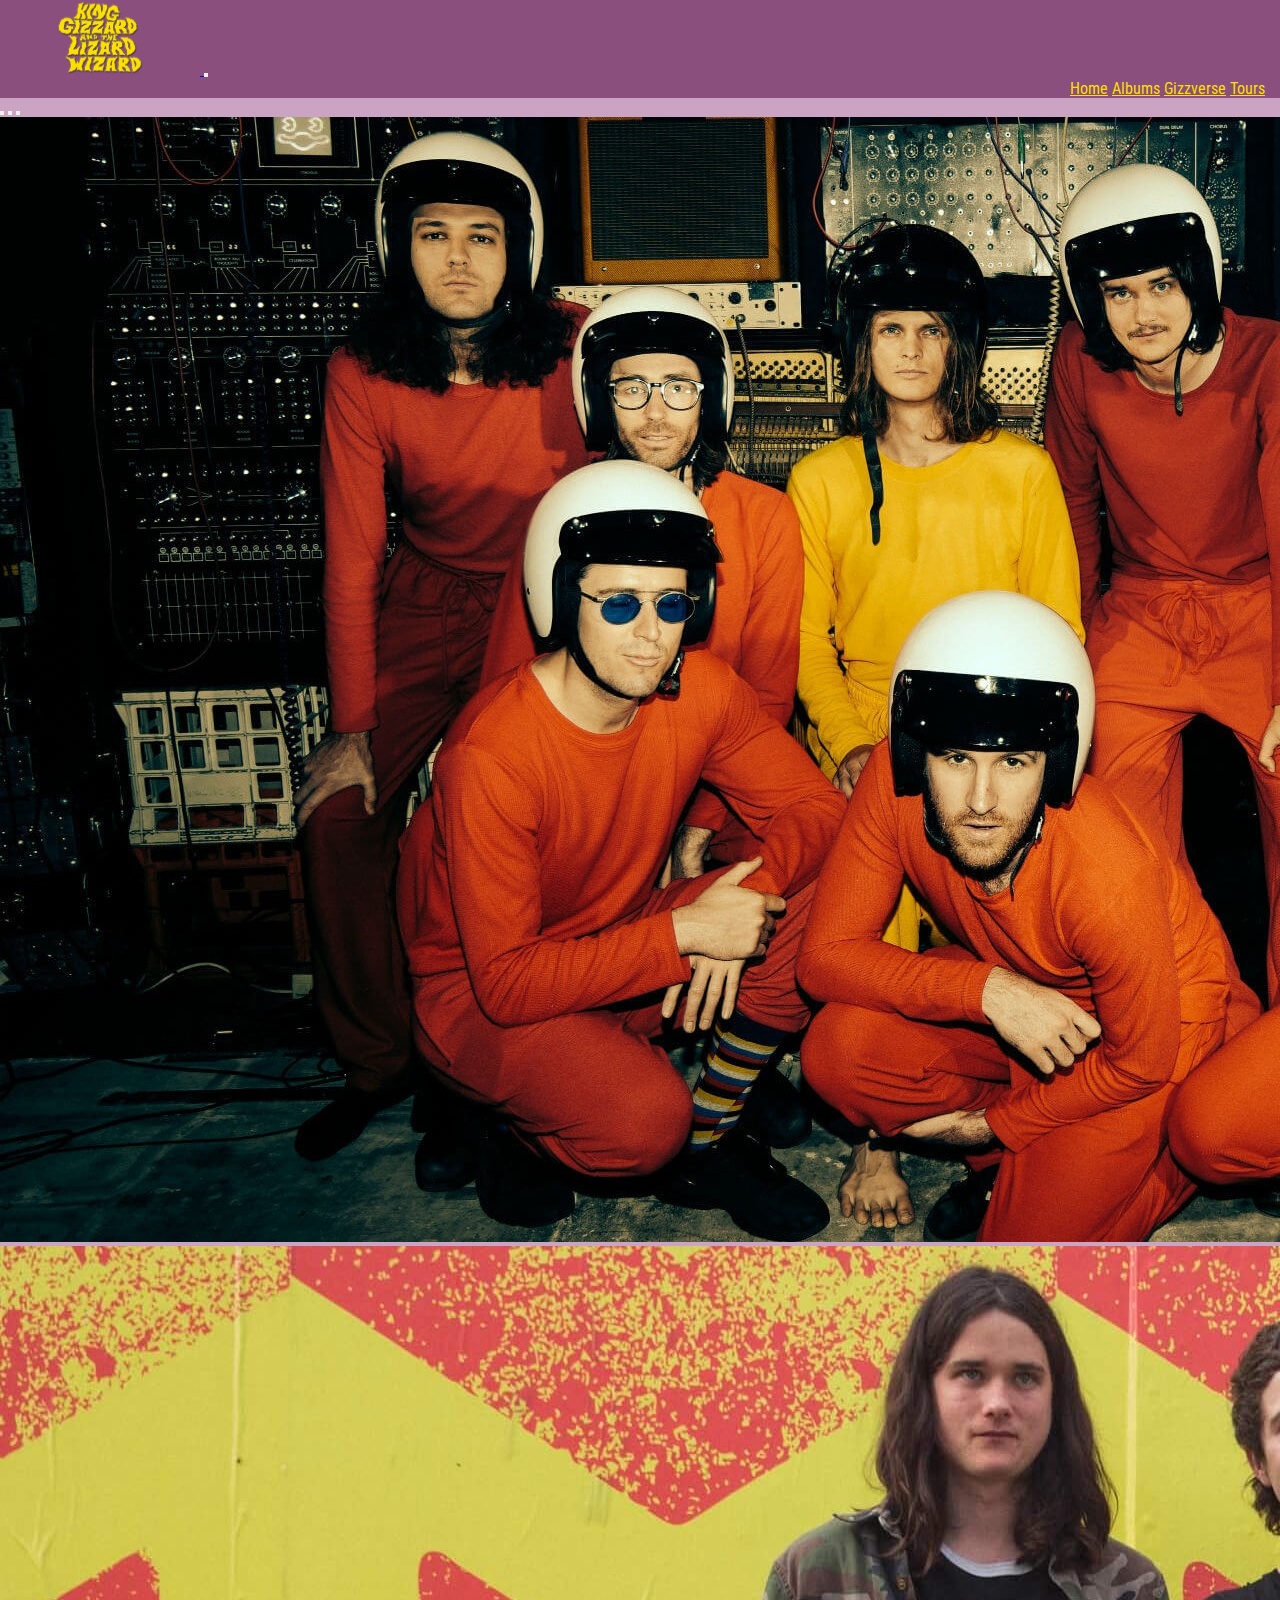
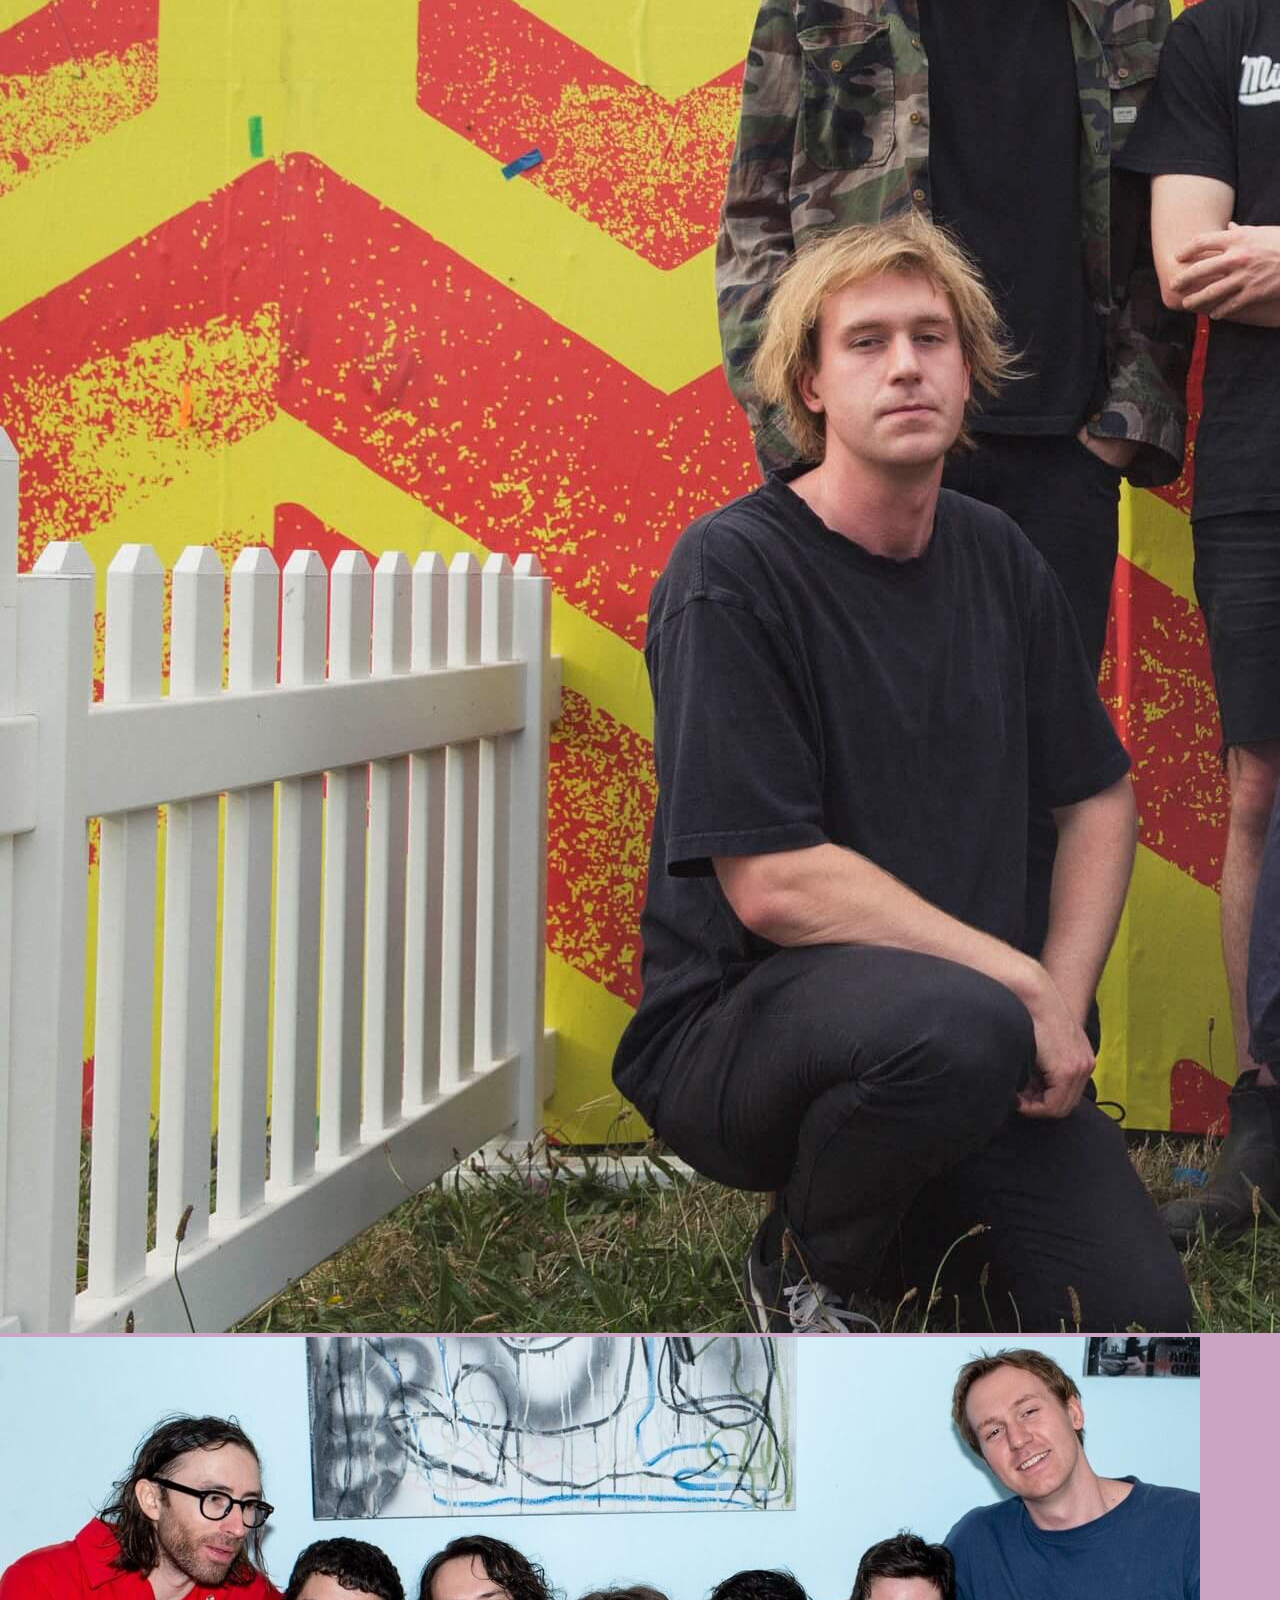
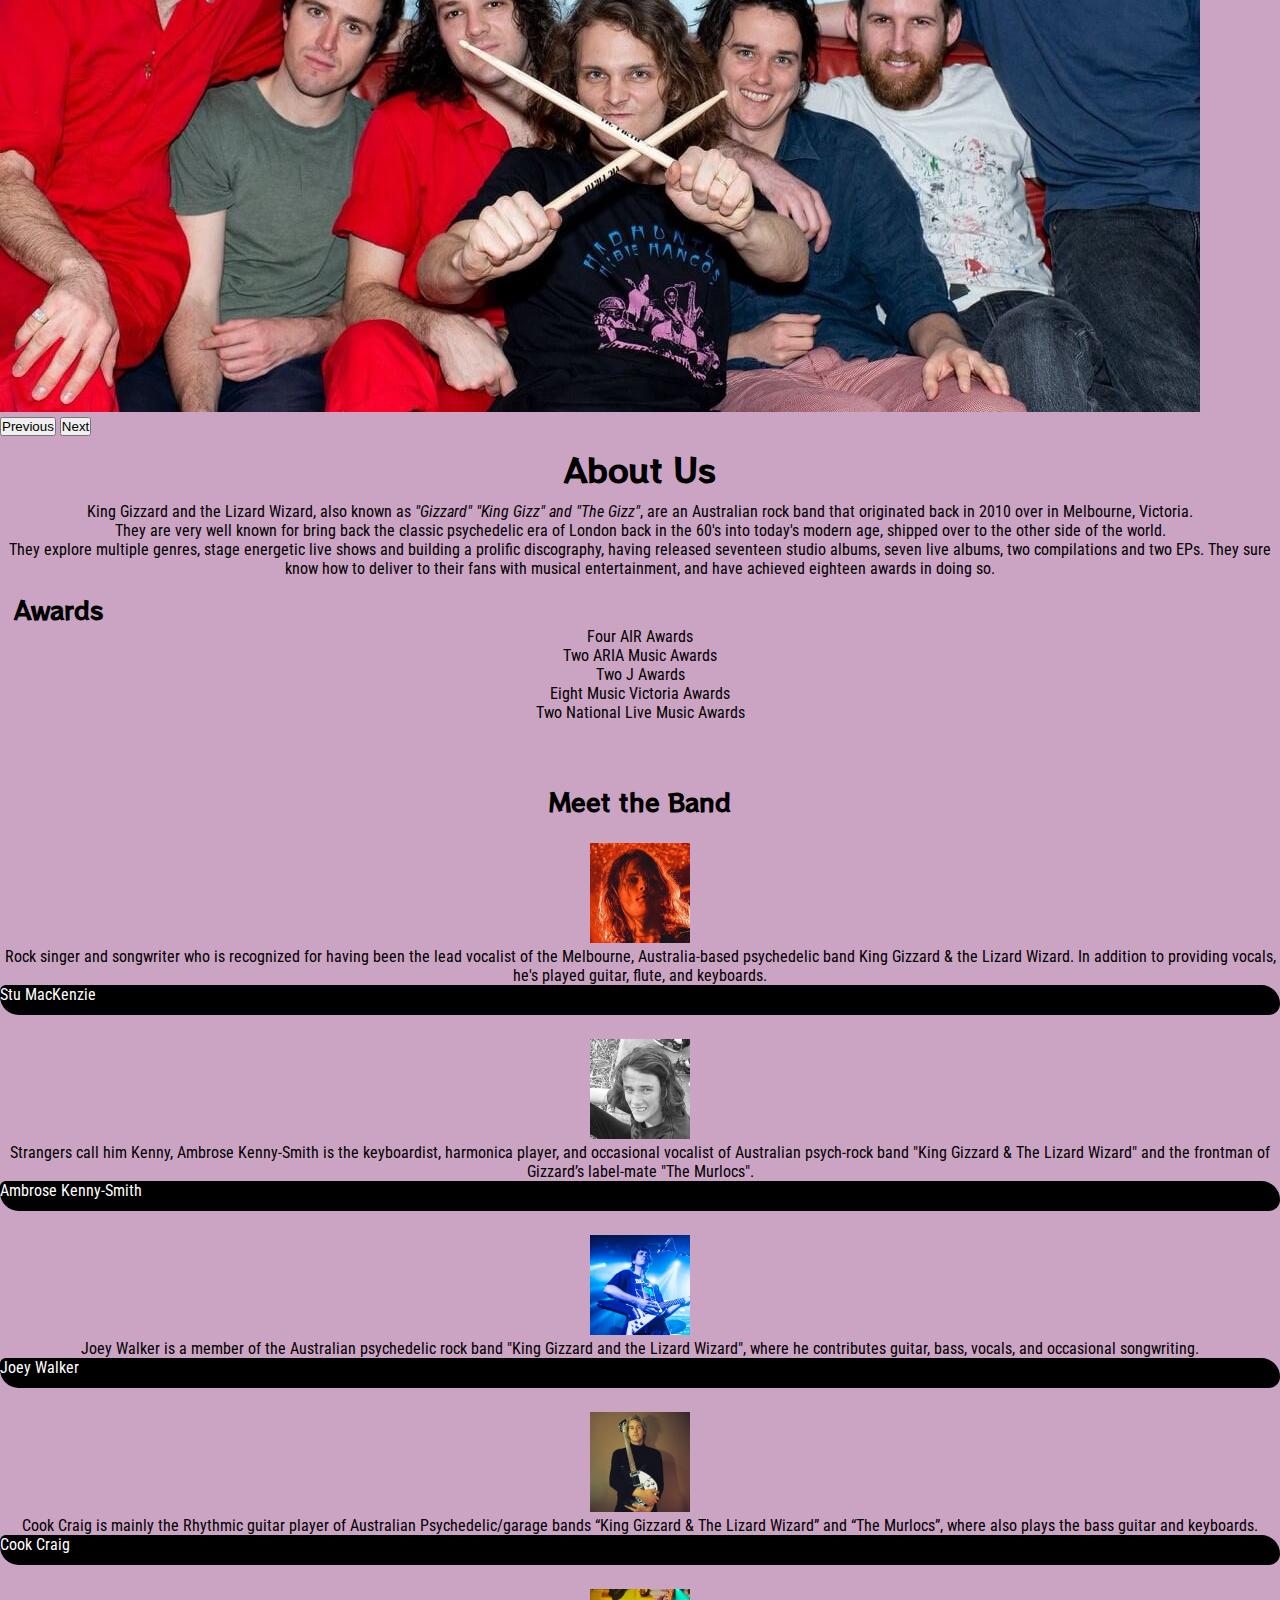
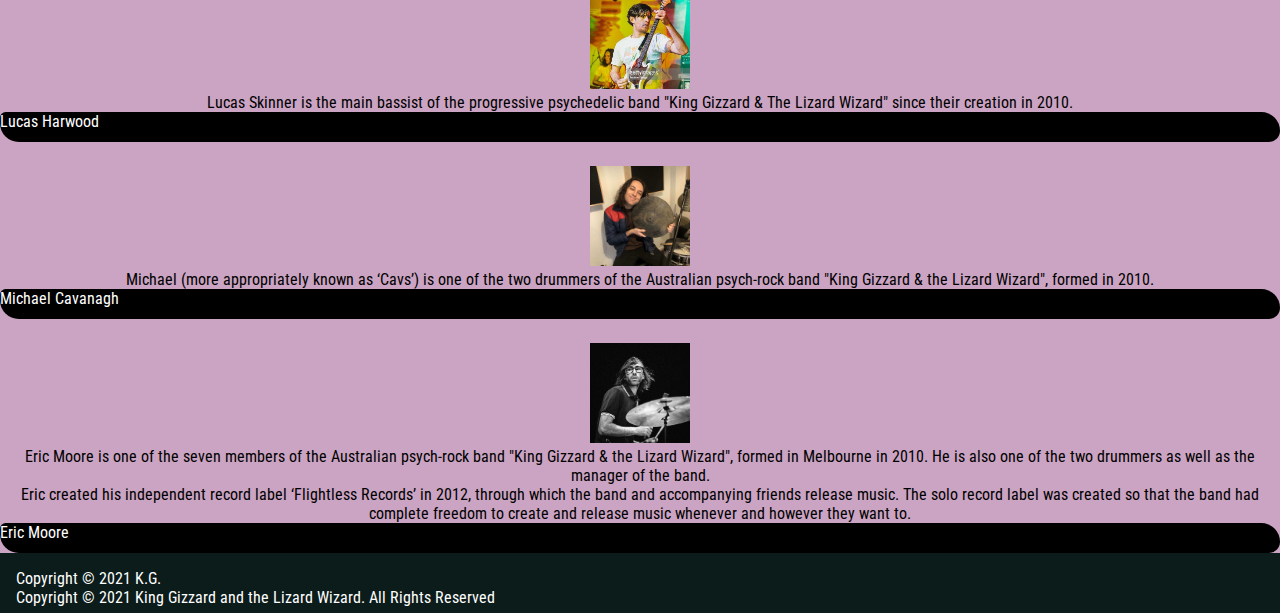
<file: index.html>
<!DOCTYPE html>
<html lang="en-us">

<head>
    <meta charset="UTF-8">
    <meta name="viewport" content="width=device-width, initial-scale=1.0">
    <title>King Gizzard and the Lizard Wizard</title>
    <link href="https://cdn.jsdelivr.net/npm/bootstrap@5.0.0-beta2/dist/css/bootstrap.min.css" rel="stylesheet" integrity="sha384-BmbxuPwQa2lc/FVzBcNJ7UAyJxM6wuqIj61tLrc4wSX0szH/Ev+nYRRuWlolflfl" crossorigin="anonymous">
    <link rel="stylesheet" href="https://use.fontawesome.com/releases/v5.6.1/css/all.css" integrity="sha384-gfdkjb5BdAXd+lj+gudLWI+BXq4IuLW5IT+brZEZsLFm++aCMlF1V92rMkPaX4PP" crossorigin="anonymous">
    <link rel="stylesheet" href="assets/css/style.css" type="text/css">
</head>

<body class="light-purple">
    <!--Navigation Bar--> 
    <nav class="navbar navbar-expand-lg navbar-dark bg-purple fixed-top">
        <div class="container-fluid">
            <a class="navbar-brand" href="index.html">
                <img src="assets/images/king-gizzard--the-lizard-wizard-5b4f856fd2743.png" alt="King Gizzard and the Lizard Wizard" width="200" height="75">
            </a>
            <button class="navbar-toggler" type="button" data-bs-toggle="collapse" data-bs-target="#navbarNavKingGizz" aria-controls="navbarNavKingGizz" aria-expanded="false" aria-label="Toggle navigation">
                <span class="navbar-toggler-icon"></span>
            </button>
            <div class="collapse navbar-collapse" id="navbarNavKingGizz">
                <div class="navbar-nav">
                    <a class="nav-link active" aria-current="page" href="index.html">Home</a>
                    <a class="nav-link" href="albums.html">Albums</a>
                    <a class="nav-link" href="gizzverse.html">Gizzverse</a>
                    <a class="nav-link" href="tours.html">Tours</a>
                </div>
            </div>
        </div>
    </nav>

    <!--Main--> 
    <!--Slideshow--> 
    <div class="main-section-1">
        <div id="carouselKingGizzard" class="carousel slide" data-bs-ride="carousel">
            <div class="carousel-indicators">
                <button type="button" data-bs-target="#carouselKingGizzard" data-bs-slide-to="0" class="active" aria-current="true" aria-label="Slide 1"></button>
                <button type="button" data-bs-target="#carouselKingGizzard" data-bs-slide-to="1" aria-label="Slide 2"></button>
                <button type="button" data-bs-target="#carouselKingGizzard" data-bs-slide-to="2" aria-label="Slide 3"></button>
            </div>
            <div class="carousel-inner">
                <div class="carousel-item active">
                    <img src="assets/images/King-Gizzard-new-slide.jpg" class="d-block w-100" alt="Gizzard Members Slide 1">
                </div>
                <div class="carousel-item">
                    <img src="assets/images/gizzardslide2.jpeg" class="d-block w-100" alt="Gizzard Members Slide 2">
                </div>
                <div class="carousel-item">
                    <img src="assets/images/gizzardslide3.jpeg" class="d-block w-100" alt="Gizzard Members Slide 3">
                </div>
            </div>
            <button class="carousel-control-prev" type="button" data-bs-target="#carouselKingGizzard"  data-bs-slide="prev">
                <span class="carousel-control-prev-icon" aria-hidden="true"></span>
                <span class="visually-hidden">Previous</span>
            </button>
            <button class="carousel-control-next" type="button" data-bs-target="#carouselKingGizzard"  data-bs-slide="next">
                <span class="carousel-control-next-icon" aria-hidden="true"></span>
                <span class="visually-hidden">Next</span>
            </button>
        </div>
    </div>
    <!--About Us--> 
    <div class="main-section-2">
        <div class="container">
            <div class="row align-items-center">
                <div class="col">
                    <h1 id="homepageTitle" class="text-decoration-underline">About Us</h1>
                </div>
                <div class="homepageAboutUs">
                    <p class="col text-center">
                        King Gizzard and the Lizard Wizard, also known as <em>"Gizzard" "King Gizz" and "The Gizz"</em>, are an Australian rock band that originated back in 2010 over in Melbourne, Victoria. <br>
                        They are very well known for bring back the classic psychedelic era of London back in the 60's into today's modern age, shipped over to the other side of the world.
                    </p>
                    <p class="col text-center">
                        They explore multiple genres, stage energetic live shows and building a prolific discography, having released seventeen studio albums, seven live albums, two compilations and two EPs.
                        They sure know how to deliver to their fans with musical entertainment, and have achieved eighteen awards in doing so.
                    </p>
                </div>
            </div>
            <!--Awards-->
            <div class="awards col-12 d-flex flex-wrap justify-content-center">
                <div class="text-center align-self-center">
                    <h2 class="text-decoration-underline">Awards</h2>
                    <i class="fas fa-trophy fs-1"></i>
                </div>
                <div>
                    <ul class="AwardList">
                        <li>Four AIR Awards</li>
                        <li>Two ARIA Music Awards</li>
                        <li>Two J Awards</li>
                        <li>Eight Music Victoria Awards</li>
                        <li>Two National Live Music Awards</li>
                    </ul>
                </div>
            </div>
            <!--Band Members-->
            <section class="quotes">
                <div class="row">
                    <div class="col-12">
                        <h2 id="TheMembers" class="text-decoration-underline">Meet the Band</h2>
                    </div>
                </div>
                <div class="row">
                    <!--Stu Machenzie-->
                    <div class="col-12 col-md-6">
                        <div class="media">
                            <div class="band-image">
                                <img src="assets/images/members/mackenzie-stu-image.jpg" class="rounded-circle mr-3" height="100" width="100" alt="Stu-Machenzie-Shot">
                            </div>
                            <div class="media-body">
                                <blockquote class="blockquote text-center">
                                    <p class="homepageAboutUs">Rock singer and songwriter who is recognized for having been the lead vocalist of the Melbourne, Australia-based psychedelic band King Gizzard & the Lizard Wizard. 
                                        In addition to providing vocals, he's played guitar, flute, and keyboards.</p>
                                    <footer class="blockquote-footer" style="height: 30px;">Stu MacKenzie</footer>
                                </blockquote>
                            </div>
                        </div>
                    </div>
                    <!--Ambrose Kenny-Smith-->
                    <div class="col-12 col-md-6">
                        <div class="media">
                            <div class="band-image">
                                <img src="assets/images/members/Kenny.jpg" class="rounded-circle mr-3" height="100" width="100" alt="Kenny-Smith-Shot">
                            </div>
                            <div class="media-body">
                                <blockquote class="blockquote text-center">
                                    <p class="homepageAboutUs">Strangers call him Kenny, Ambrose Kenny-Smith is the keyboardist, harmonica player, 
                                        and occasional vocalist of Australian psych-rock band "King Gizzard & The Lizard Wizard" 
                                        and the frontman of Gizzard’s label-mate "The Murlocs".</p>
                                    <footer class="blockquote-footer" style="height: 30px;">Ambrose Kenny-Smith</footer>
                                </blockquote>
                            </div>
                        </div>
                    </div>
                    <!--Joey Walker-->
                    <div class="col-12 col-md-6">
                        <div class="media">
                            <div class="band-image">
                                <img src="assets/images/members/walker.jpg" class="rounded-circle mr-3" height="100" width="100" alt="Joey-Walker-Shot">
                            </div>
                            <div class="media-body">
                                <blockquote class="blockquote text-center">
                                    <p class="homepageAboutUs">Joey Walker is a member of the Australian psychedelic rock band "King Gizzard and the Lizard Wizard", 
                                        where he contributes guitar, bass, vocals, and occasional songwriting.</p>
                                    <footer class="blockquote-footer" style="height: 30px;">Joey Walker</footer>
                                </blockquote>
                            </div>
                        </div>
                    </div>
                    <!--Cook Craig-->
                    <div class="col-12 col-md-6">
                        <div class="media">
                            <div class="band-image">
                                <img src="assets/images/members/craig.jpg" class="rounded-circle mr-3" height="100" width="100" alt="Cook-Craig-Shot">
                            </div>
                            <div class="media-body">
                                <blockquote class="blockquote text-center">
                                    <p class="homepageAboutUs">Cook Craig is mainly the Rhythmic guitar player of Australian Psychedelic/garage bands “King Gizzard & The Lizard Wizard” and “The Murlocs”, 
                                        where also plays the bass guitar and keyboards.</p>
                                    <footer class="blockquote-footer" style="height: 30px;">Cook Craig</footer>
                                </blockquote>
                            </div>
                        </div>
                    </div>
                    <!--Lucas Skinner-->
                    <div class="col-12 col-md-6">
                        <div class="media">
                            <div class="band-image">
                                <img src="assets/images/members/lucas.jpg" class="rounded-circle mr-3" height="100" width="100" alt="Lucas-Skinner-Shot">
                            </div>
                            <div class="media-body">
                                <blockquote class="blockquote text-center">
                                    <p class="homepageAboutUs">Lucas Skinner is the main bassist of the progressive psychedelic band "King Gizzard & The Lizard Wizard" since their creation in 2010.</p>
                                    <footer class="blockquote-footer" style="height: 30px;">Lucas Harwood</footer>
                                </blockquote>
                            </div>
                        </div>
                    </div>
                    <!--Michael Cavanagh-->
                    <div class="col-12 col-md-6">
                        <div class="media">
                            <div class="band-image">
                                <img src="assets/images/members/michael.jpg" class="rounded-circle mr-3" height="100" width="100" alt="Michael-Cavangh-Shot">
                            </div>
                            <div class="media-body">
                                <blockquote class="blockquote text-center">
                                    <p class="homepageAboutUs">Michael (more appropriately known as ‘Cavs’) is one of the two drummers of the Australian psych-rock band "King Gizzard & the Lizard Wizard", formed in 2010.</p>
                                    <footer class="blockquote-footer" style="height: 30px;">Michael Cavanagh</footer>
                                </blockquote>
                            </div>
                        </div>
                    </div>
                    <!--Eric Moore-->
                    <div class="col-12 col-md-6 offset-md-3">
                        <div class="media">
                            <div class="band-image">
                                <img src="assets/images/members/eric.jpg" class="rounded-circle mr-3" height="100" width="100" alt="Eric-Moore-Shot">
                            </div>
                            <div class="media-body">
                                <blockquote class="blockquote text-center">
                                    <p class="homepageAboutUs">Eric Moore is one of the seven members of the Australian psych-rock band "King Gizzard & the Lizard Wizard", formed in Melbourne in 2010. 
                                       He is also one of the two drummers as well as the manager of the band.<br>
                                       Eric created his independent record label ‘Flightless Records’ in 2012, through which the band and accompanying friends release music. 
                                       The solo record label was created so that the band had complete freedom to create and release music whenever and however they want to.</p>
                                    <footer class="blockquote-footer" style="height: 30px;">Eric Moore</footer>
                                </blockquote>
                            </div>
                        </div>
                    </div>
                </div>
            </section>
        </div>
    </div>

    <!--Footer--> 
    <footer class="mt-5">
        <div class="footer-socials">
            <ul class="social-networks">
                <li><a href="https://www.facebook.com/kinggizzardandthelizardwizard" target="_blank"><i class="fab fa-facebook-square"></i></a></li>
                <li><a href="https://twitter.com/kinggizzard" target="_blank"><i class="fab fa-twitter-square"></i></a></li>
                <li><a href="https://www.youtube.com/c/KingGizzardAndTheLizardWizard" target="_blank"><i class="fab fa-youtube-square"></i></a></li>
                <li><a href="https://www.instagram.com/kinggizzard" target="_blank"><i class="fab fa-instagram"></i></a></li>
            </ul>
        </div>
        <div class="footer-copyright">
            <div class="d-md-none">Copyright © 2021 K.G.</div>
            <div class="d-none d-md-block">Copyright © 2021 King Gizzard and the Lizard Wizard. All Rights Reserved</div>
        </div>
    </footer>

    <script src="https://cdn.jsdelivr.net/npm/bootstrap@5.0.0-beta2/dist/js/bootstrap.bundle.min.js" integrity="sha384-b5kHyXgcpbZJO/tY9Ul7kGkf1S0CWuKcCD38l8YkeH8z8QjE0GmW1gYU5S9FOnJ0" crossorigin="anonymous"></script>
</body>

</html>
</file>
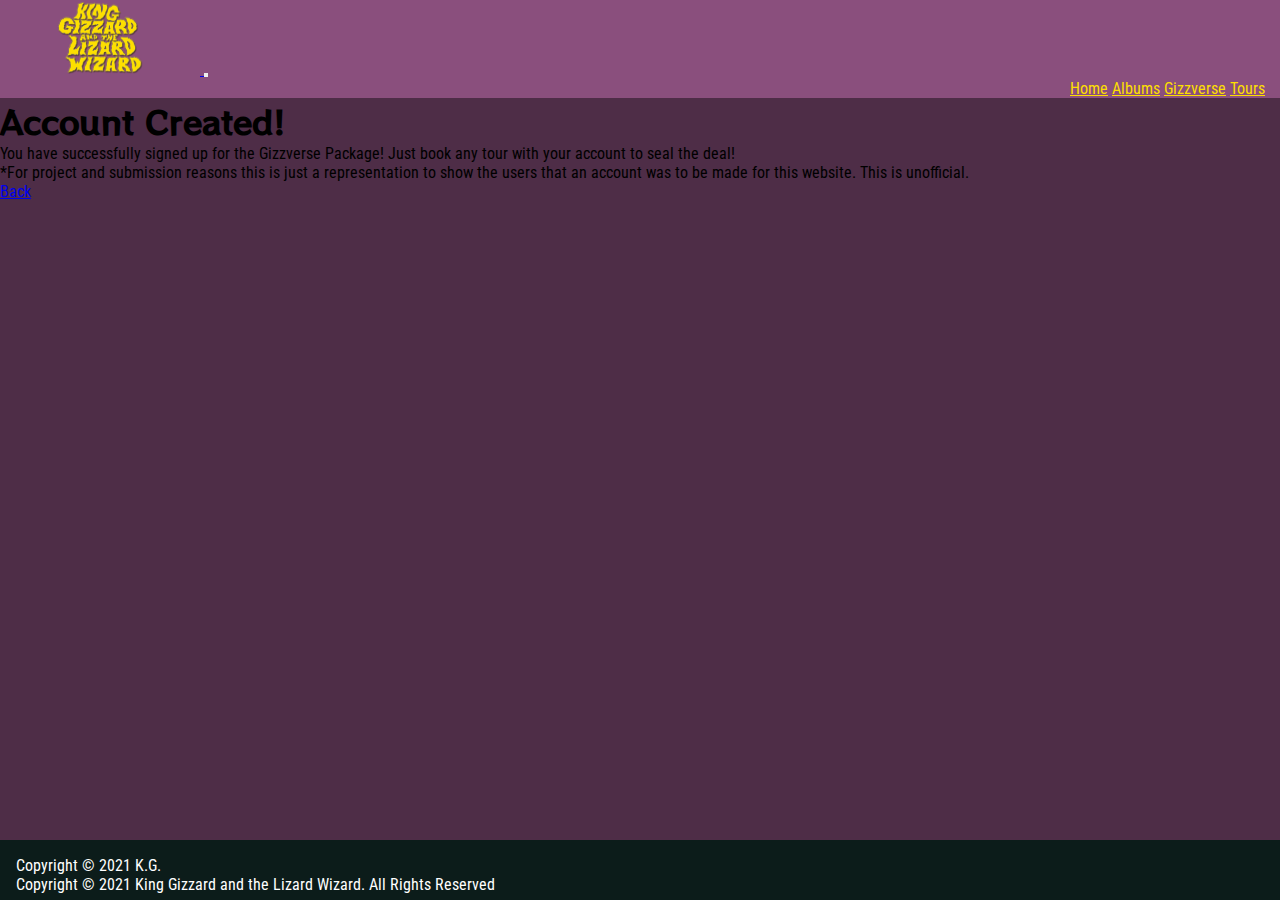
<file: account.html>
<!DOCTYPE html>
<html lang="en-us">

<head>
    <meta charset="UTF-8">
    <meta name="viewport" content="width=device-width, initial-scale=1.0">
    <title>King Gizzard and the Lizard Wizard</title>
    <link href="https://cdn.jsdelivr.net/npm/bootstrap@5.0.0-beta2/dist/css/bootstrap.min.css" rel="stylesheet" integrity="sha384-BmbxuPwQa2lc/FVzBcNJ7UAyJxM6wuqIj61tLrc4wSX0szH/Ev+nYRRuWlolflfl" crossorigin="anonymous">
    <link rel="stylesheet" href="https://use.fontawesome.com/releases/v5.6.1/css/all.css" integrity="sha384-gfdkjb5BdAXd+lj+gudLWI+BXq4IuLW5IT+brZEZsLFm++aCMlF1V92rMkPaX4PP" crossorigin="anonymous">
    <link rel="stylesheet" href="assets/css/style.css" type="text/css">
</head>

<body class="groomy-purple">
    <!--Navigation Bar--> 
    <nav class="navbar navbar-expand-lg navbar-dark bg-purple fixed-top">
        <div class="container-fluid">
            <a class="navbar-brand" href="index.html">
                <img src="assets/images/king-gizzard--the-lizard-wizard-5b4f856fd2743.png" alt="King Gizzard and the Lizard Wizard" width="200" height="75">
            </a>
            <button class="navbar-toggler" type="button" data-bs-toggle="collapse" data-bs-target="#navbarNavKingGizz" aria-controls="navbarNavKingGizz" aria-expanded="false" aria-label="Toggle navigation">
                <span class="navbar-toggler-icon"></span>
            </button>
            <div class="collapse navbar-collapse" id="navbarNavKingGizz">
                <div class="navbar-nav">
                    <a class="nav-link" href="index.html">Home</a>
                    <a class="nav-link" href="albums.html">Albums</a>
                    <a class="nav-link active" aria-current="page" href="gizzverse.html">Gizzverse</a>
                    <a class="nav-link" href="tours.html">Tours</a>
                </div>
            </div>
        </div>
    </nav>

    <!--Gizzverse Card-->
    <div class="container mt-5">
        <div class="card text-center mt-3">
            <div class="card-body">
                <div class="container-fluid mb-5">
                    <h1 class="text-decoration-underline">Account Created!</h1>
                </div>
                <div class="mt-3 mb-2">
                    <p> You have successfully signed up for the Gizzverse Package! Just book any tour with your account to seal the deal! <br>
                        *For project and submission reasons this is just a representation to show the users that an account was to be made for this website. This is unofficial.</p>
                    <a class="btn btn-warning btn-lg" href="tours.html" role="button">Back</a>
                </div>
            </div>
        </div>
    </div>
    
    <!--Footer--> 
    <footer class="mt-5 fixed-bottom">
        <div class="footer-socials">
            <ul class="social-networks">
                <li><a href="https://www.facebook.com/kinggizzardandthelizardwizard" target="_blank"><i class="fab fa-facebook-square"></i></a></li>
                <li><a href="https://twitter.com/kinggizzard" target="_blank"><i class="fab fa-twitter-square"></i></a></li>
                <li><a href="https://www.youtube.com/c/KingGizzardAndTheLizardWizard" target="_blank"><i class="fab fa-youtube-square"></i></a></li>
                <li><a href="https://www.instagram.com/kinggizzard" target="_blank"><i class="fab fa-instagram"></i></a></li>
            </ul>
        </div>
        <div class="footer-copyright">
            <div class="d-md-none">Copyright © 2021 K.G.</div>
            <div class="d-none d-md-block">Copyright © 2021 King Gizzard and the Lizard Wizard. All Rights Reserved</div>
        </div>
    </footer>

    <script src="https://cdn.jsdelivr.net/npm/bootstrap@5.0.0-beta2/dist/js/bootstrap.bundle.min.js" integrity="sha384-b5kHyXgcpbZJO/tY9Ul7kGkf1S0CWuKcCD38l8YkeH8z8QjE0GmW1gYU5S9FOnJ0" crossorigin="anonymous"></script>
</body>

</html>
</file>
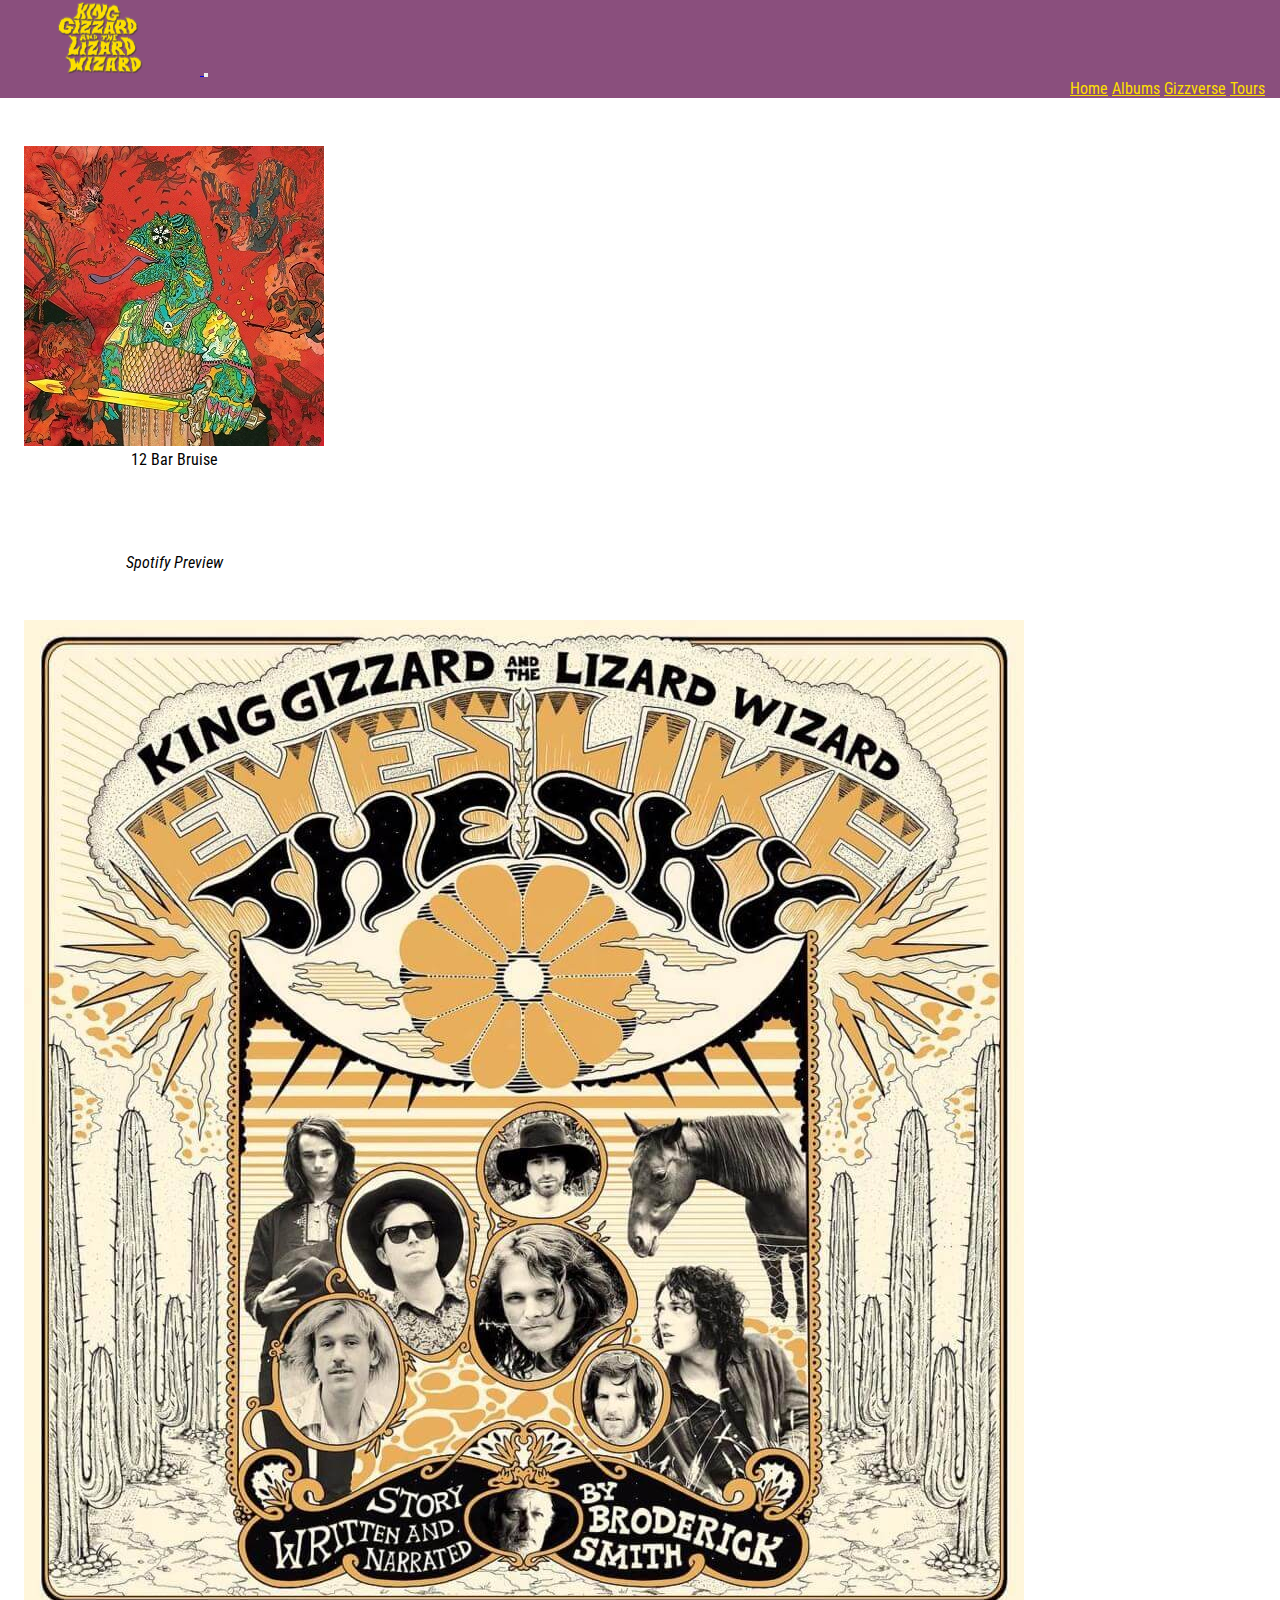
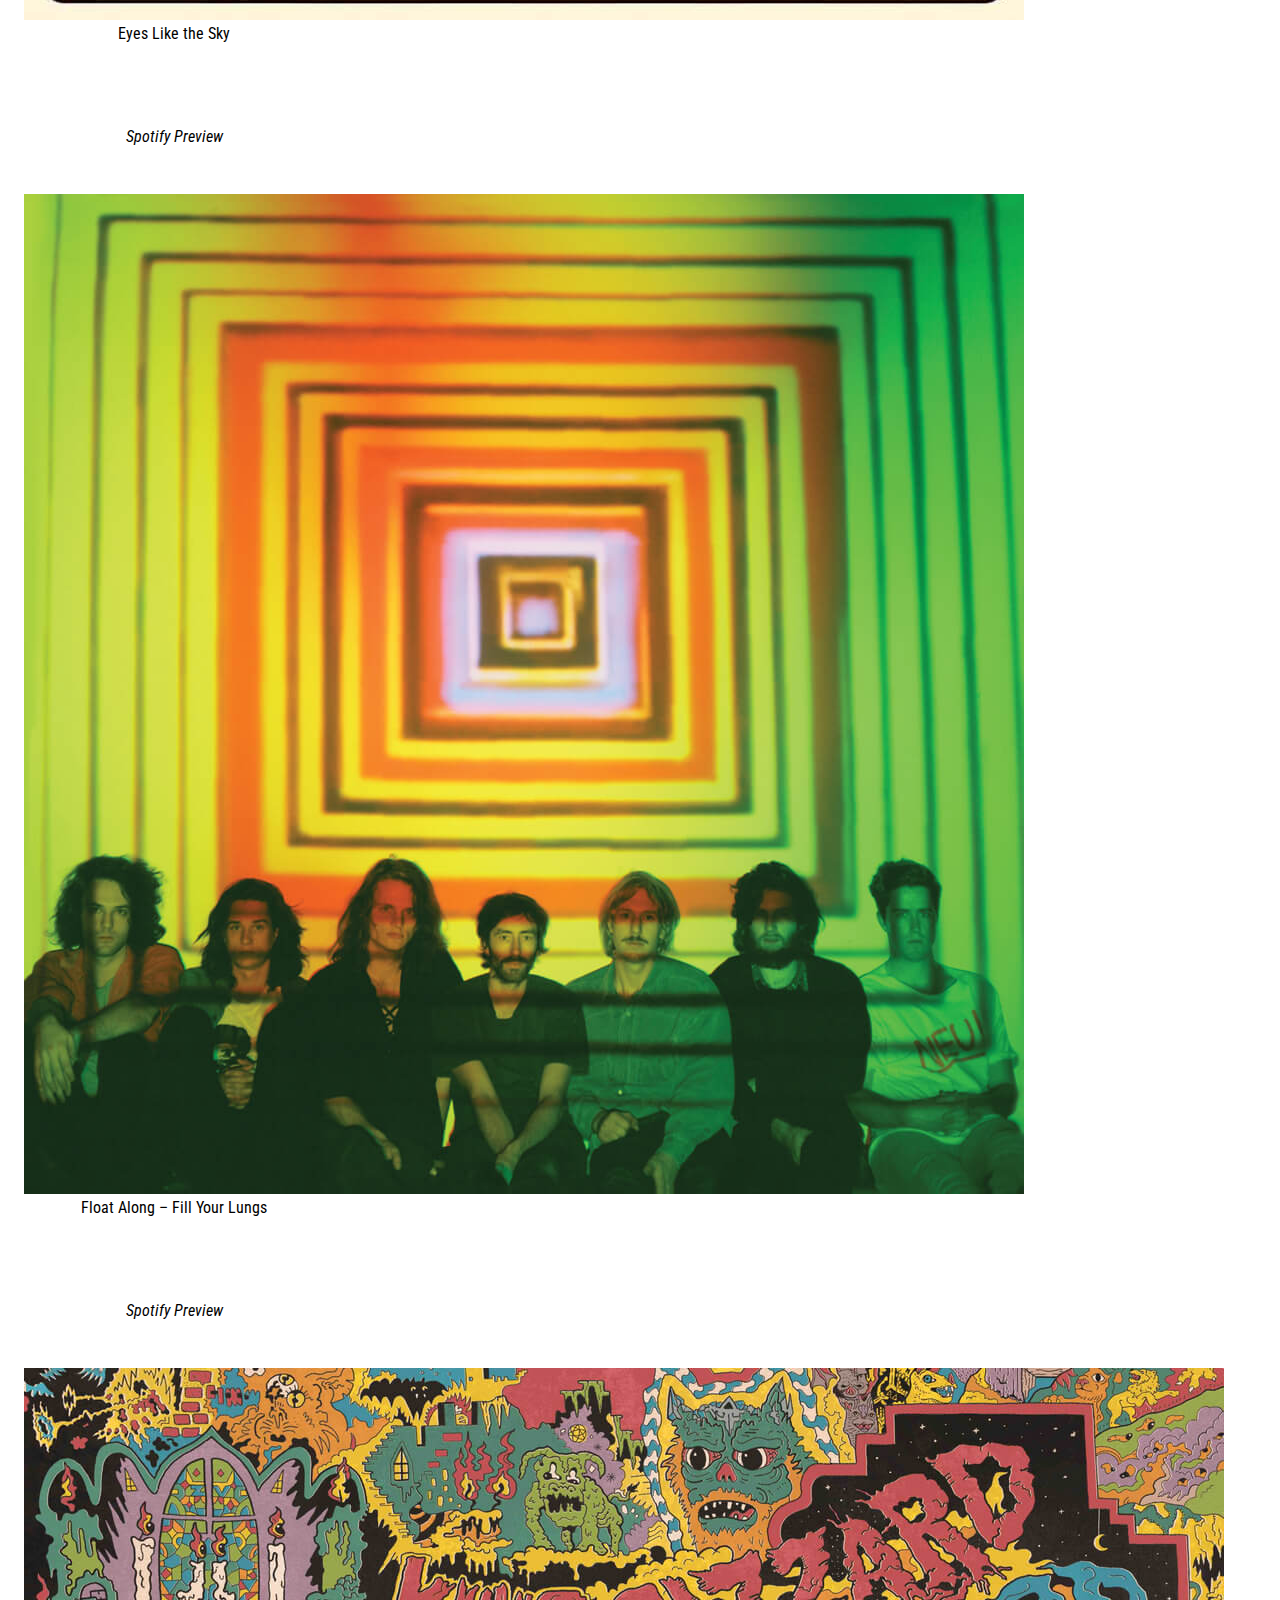
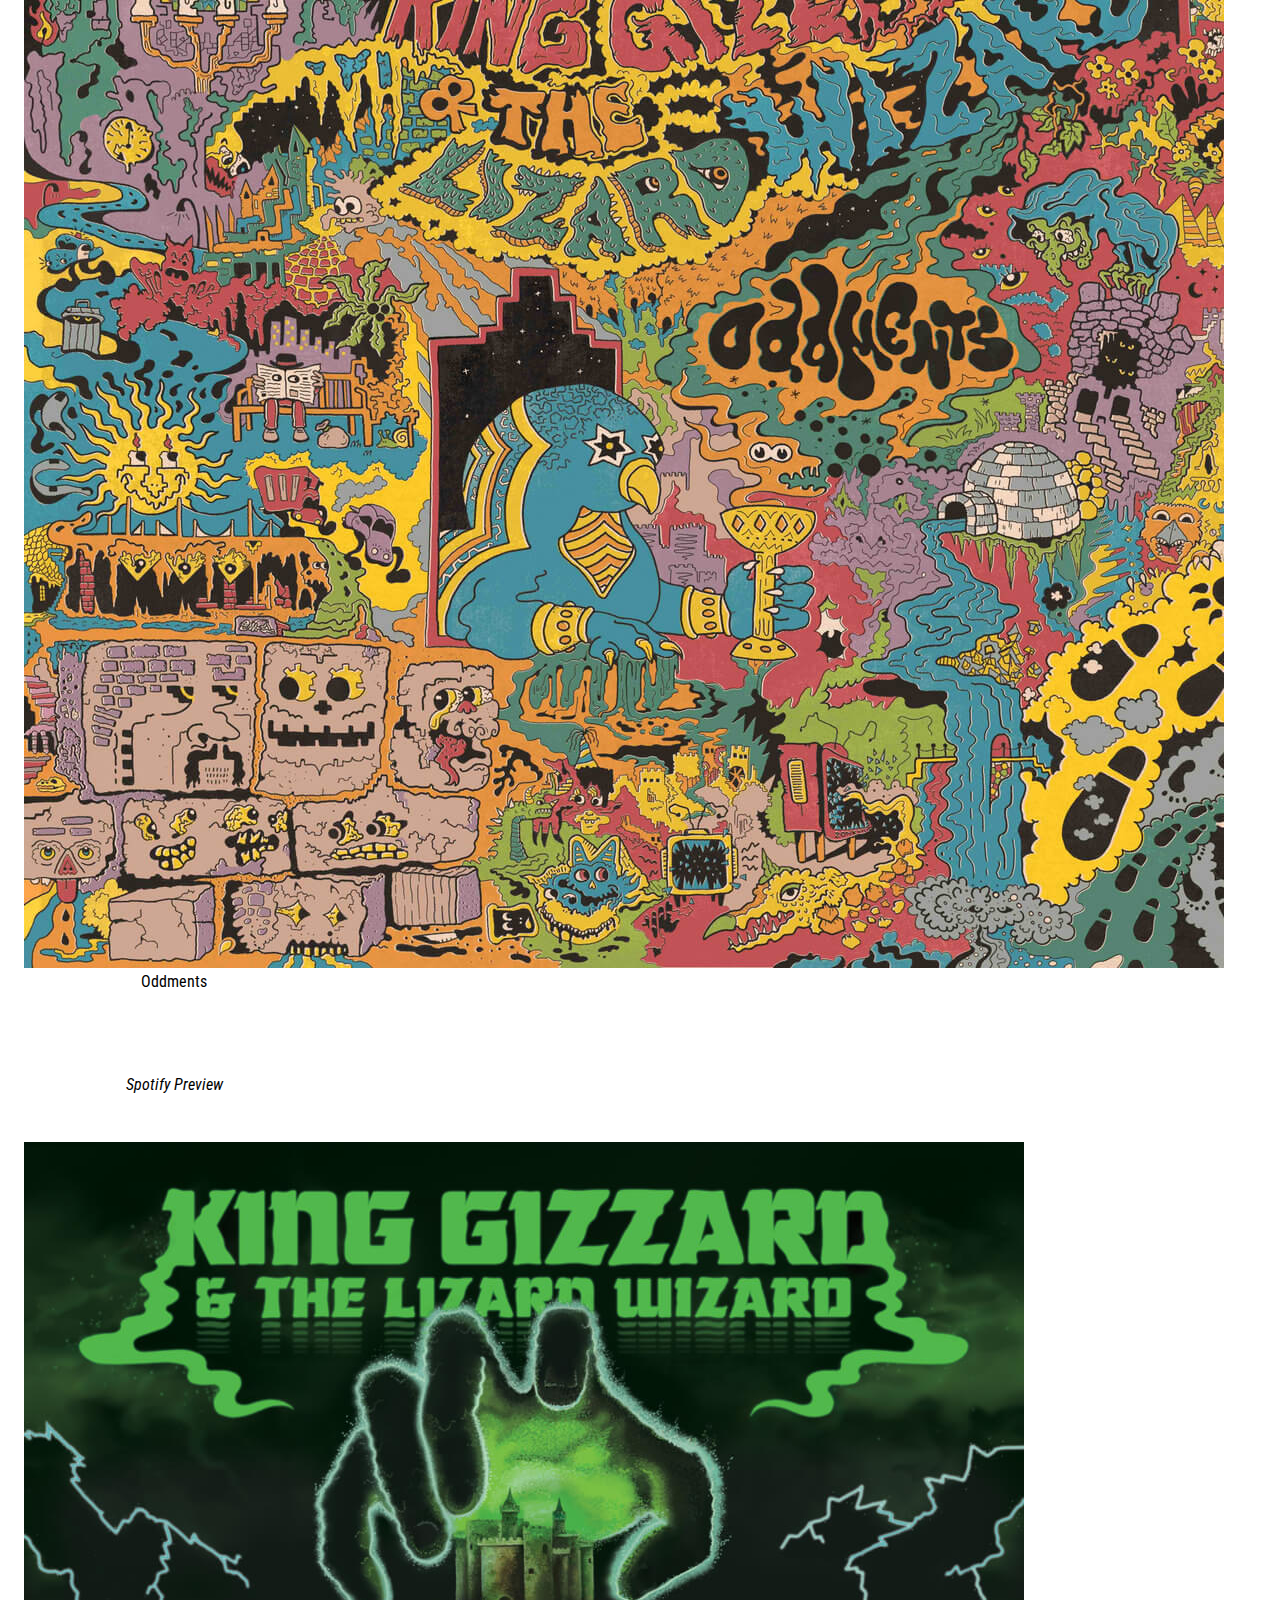
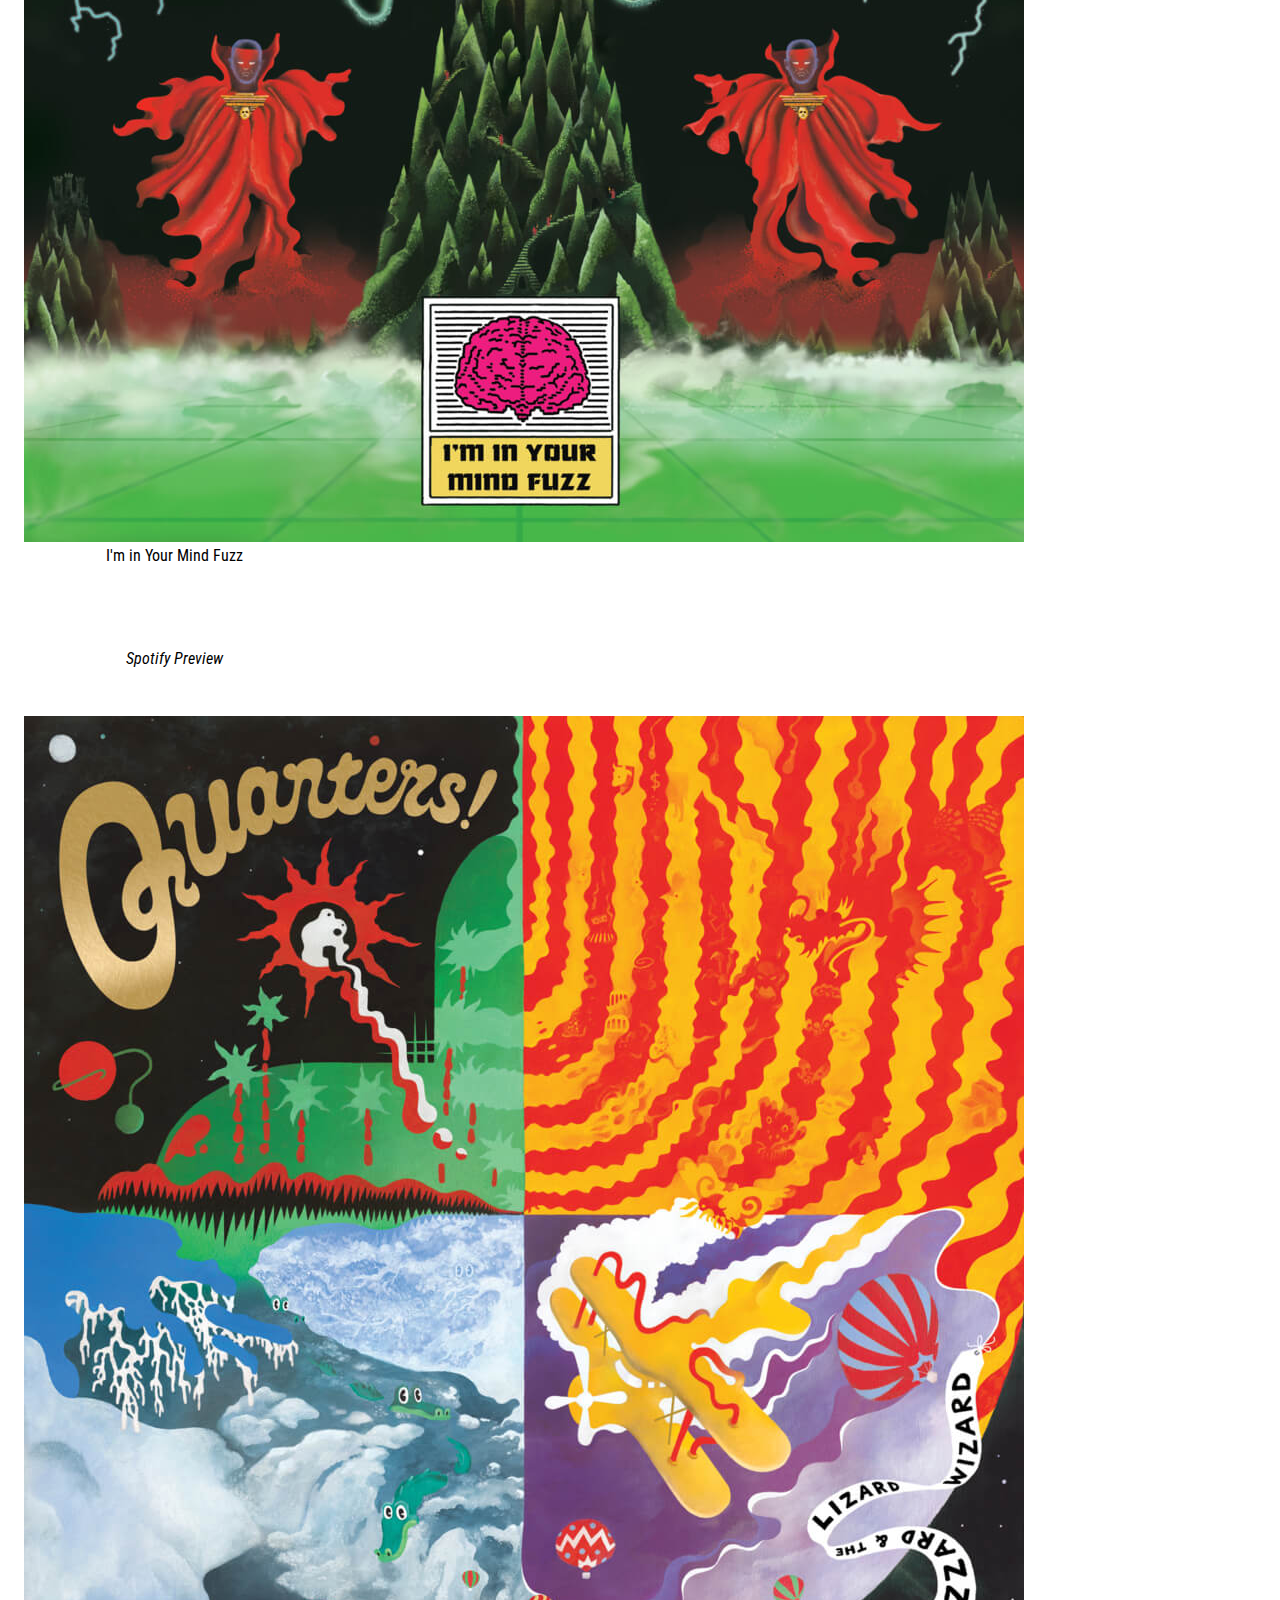
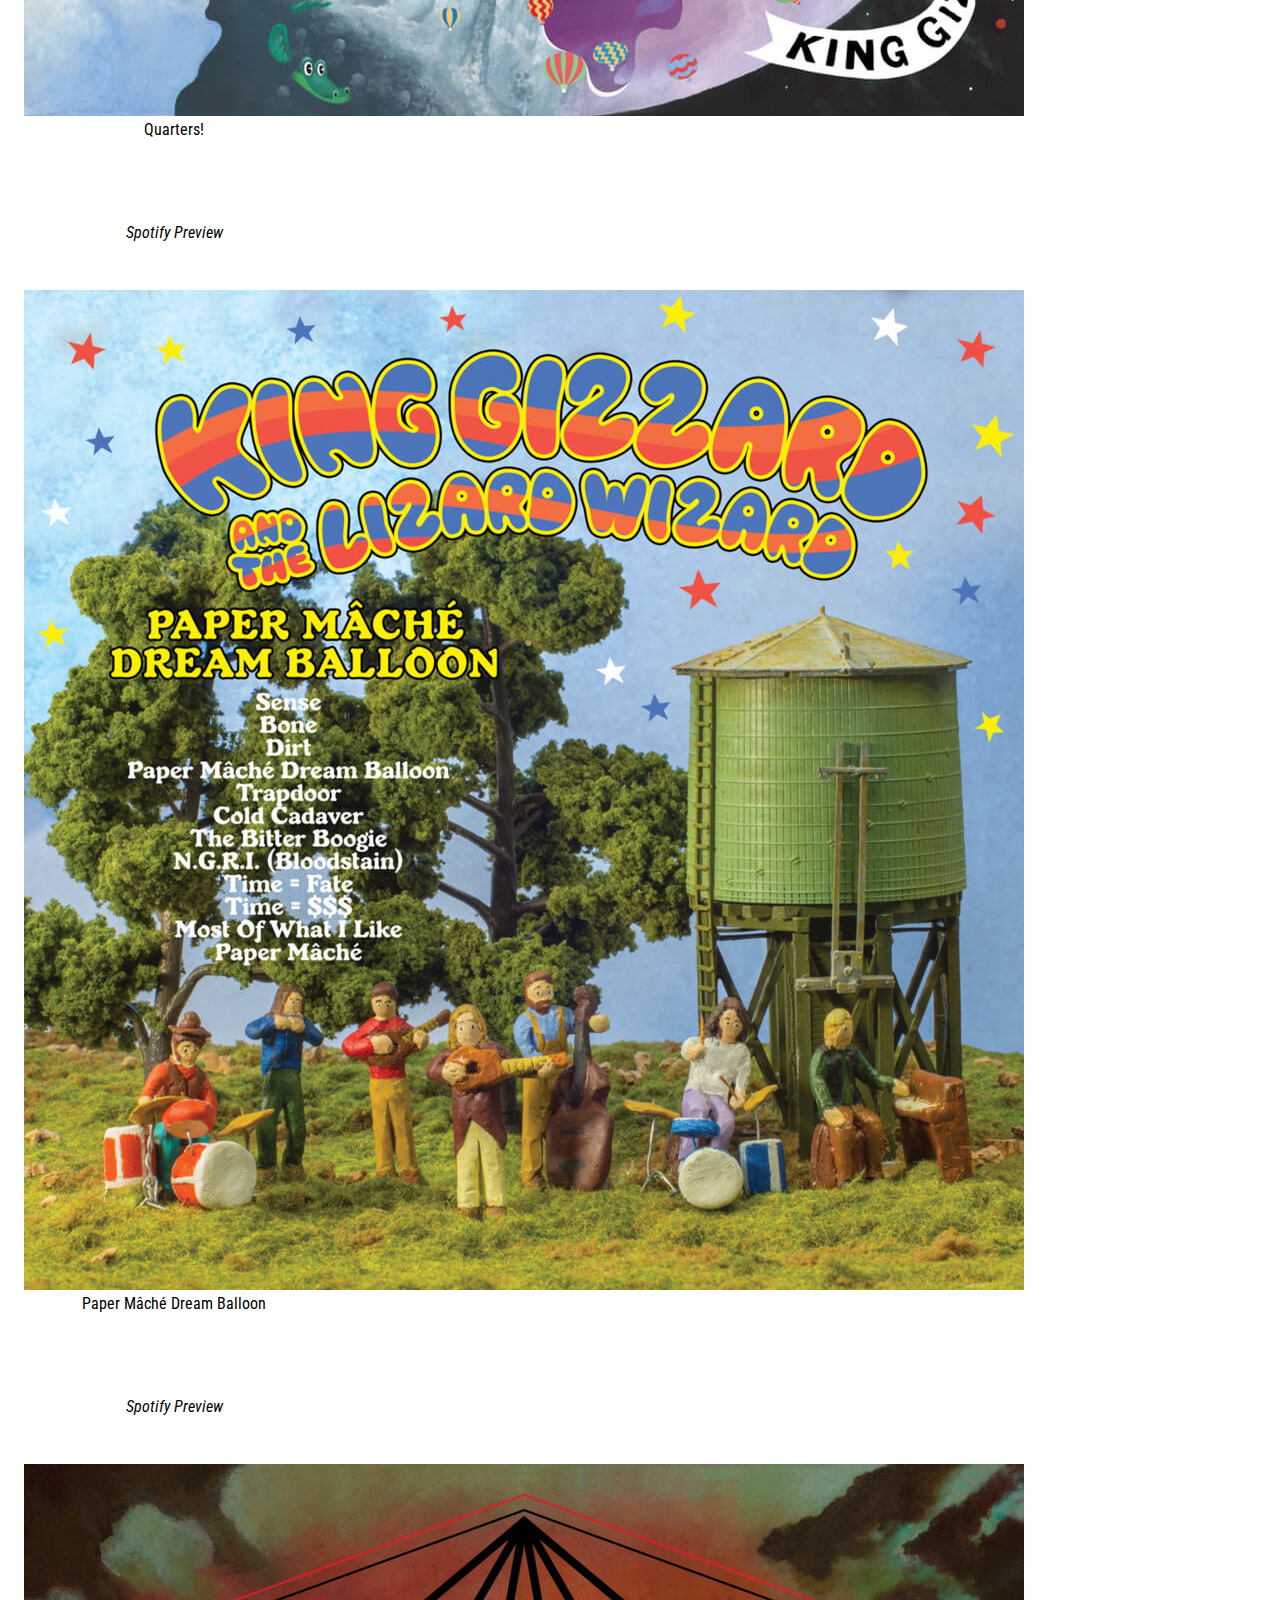
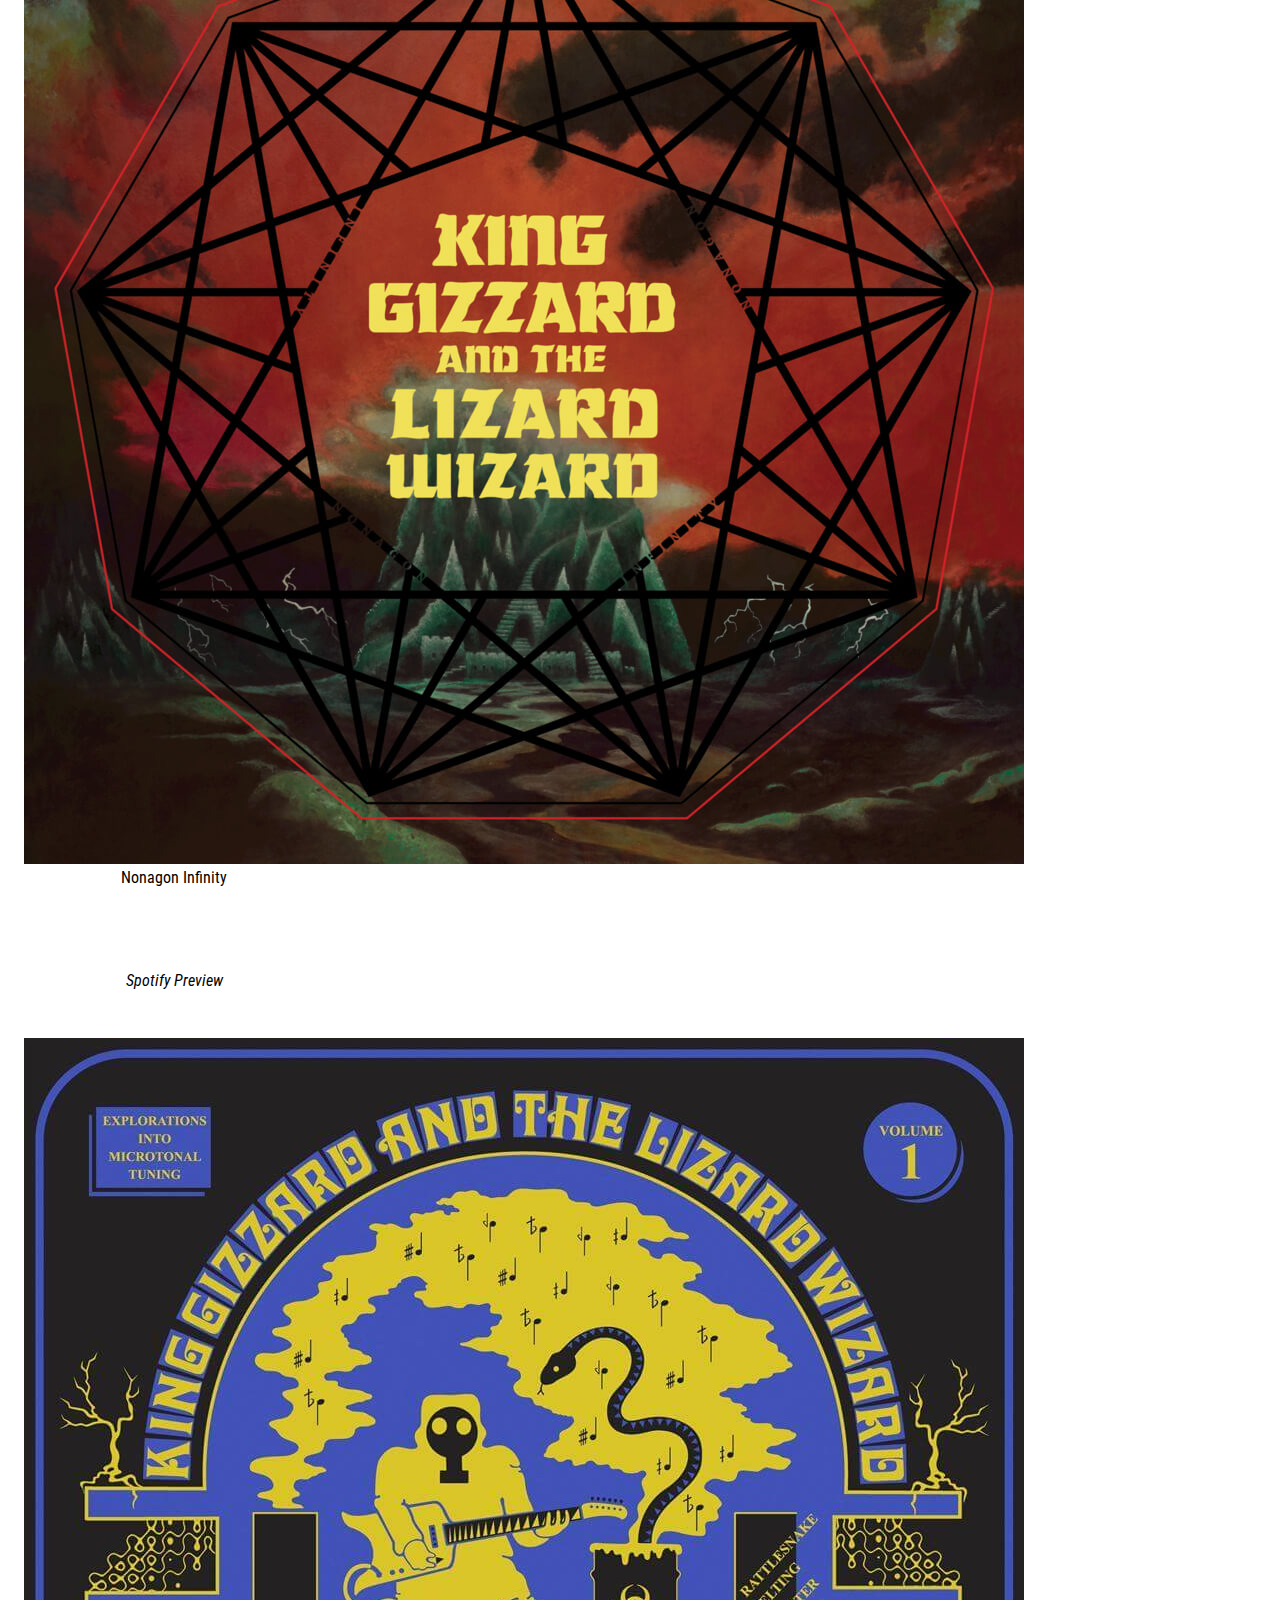
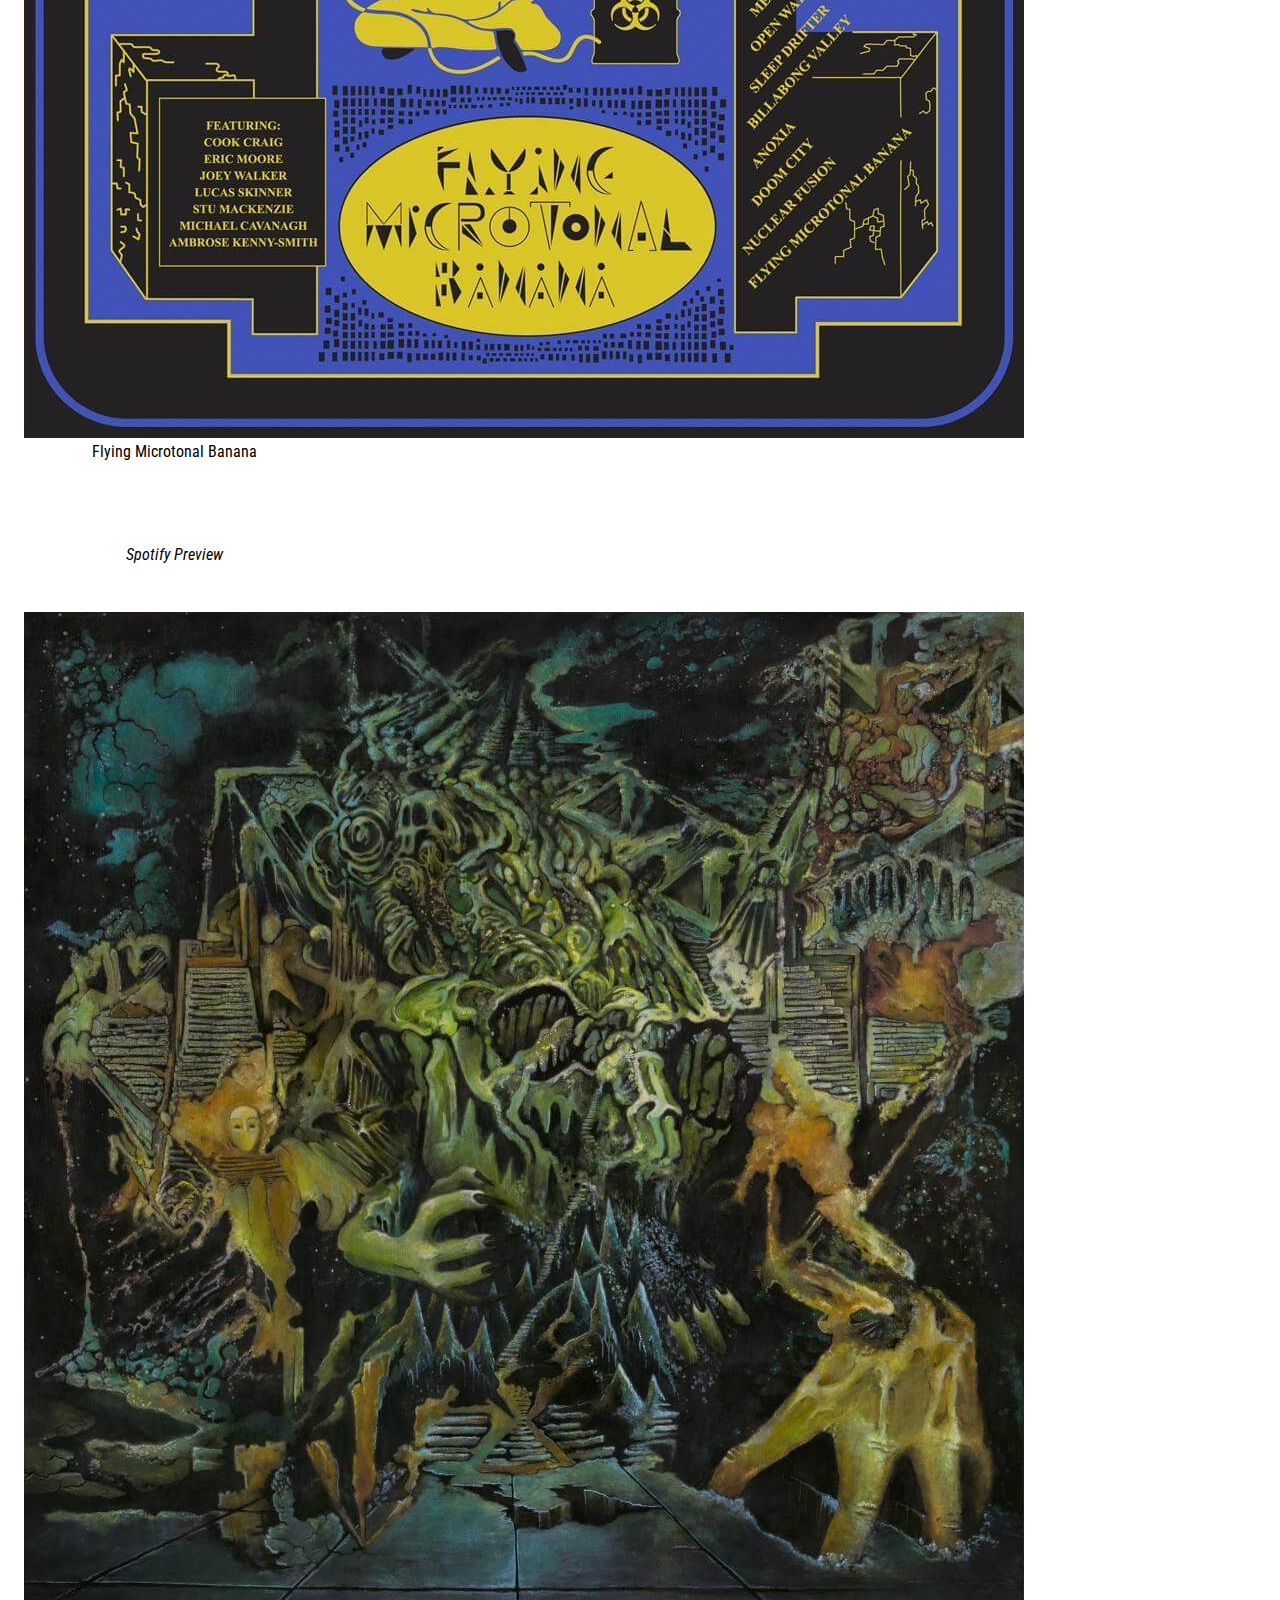
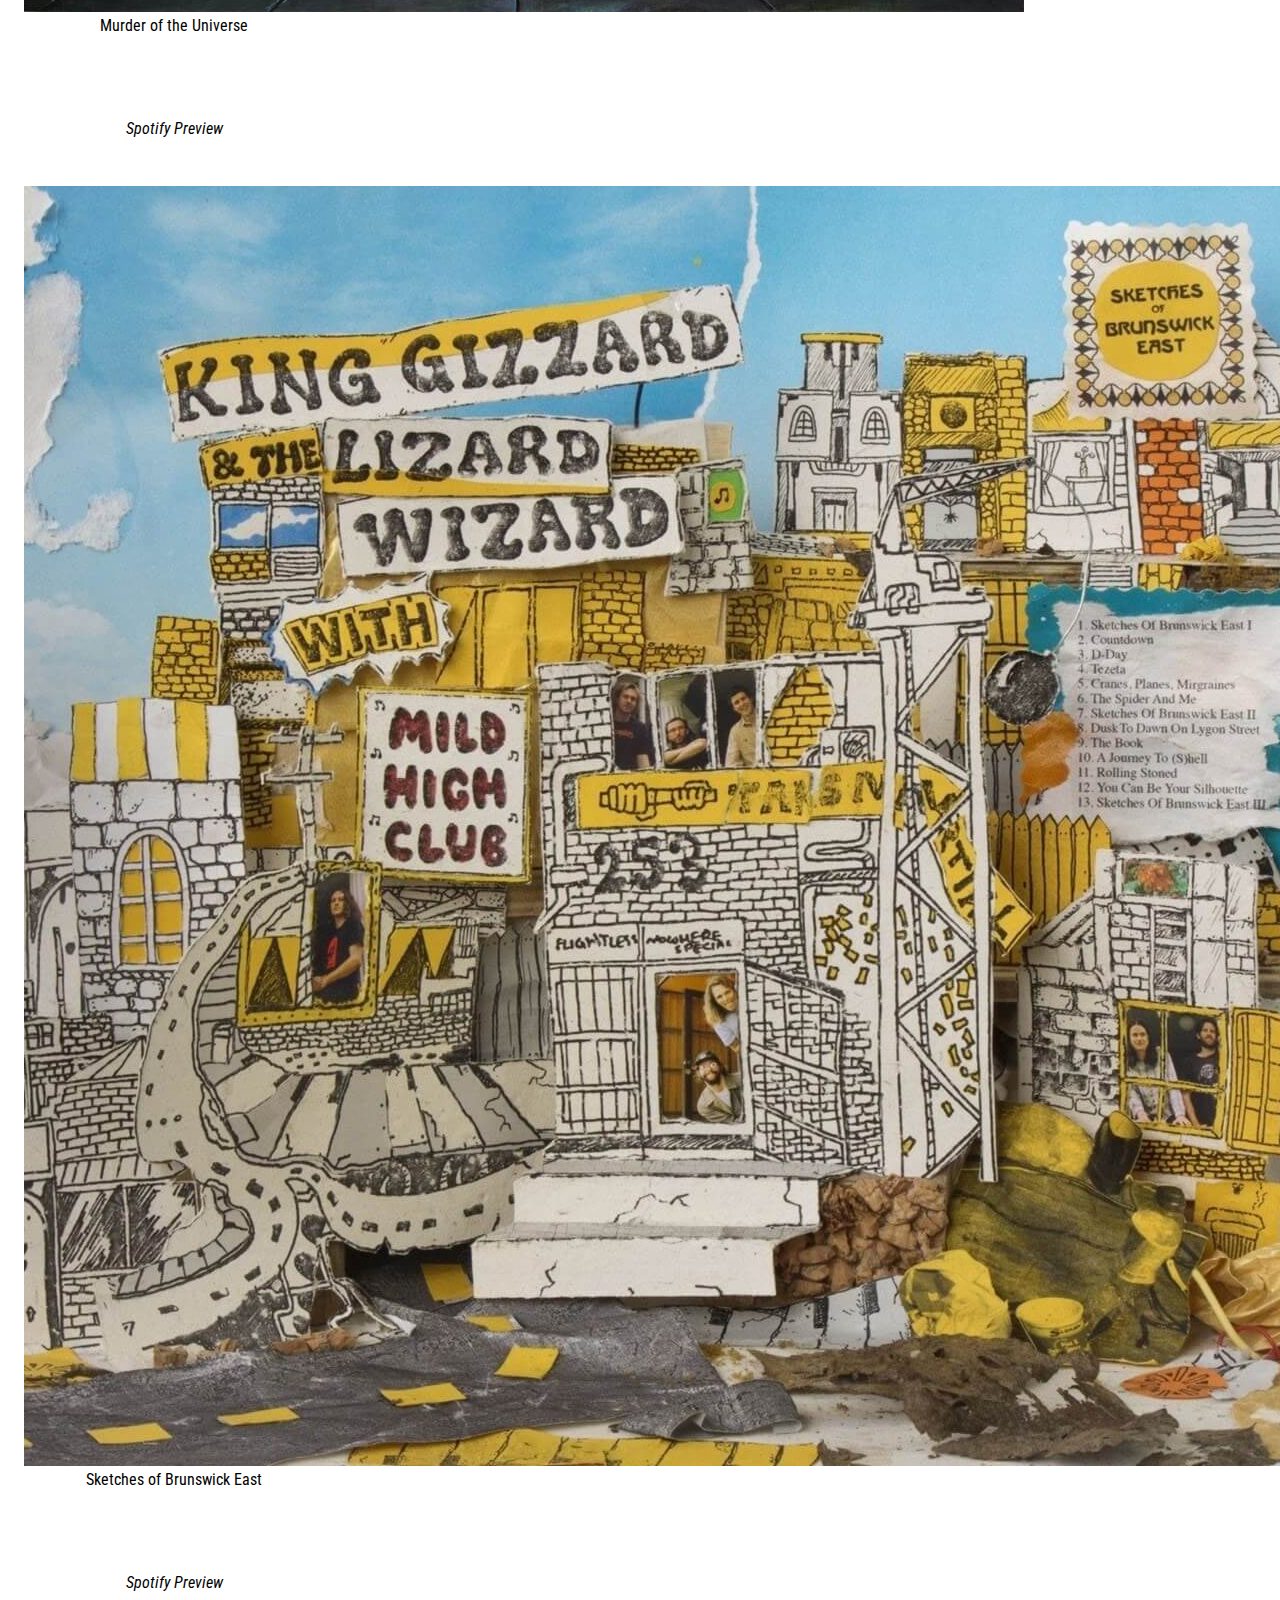
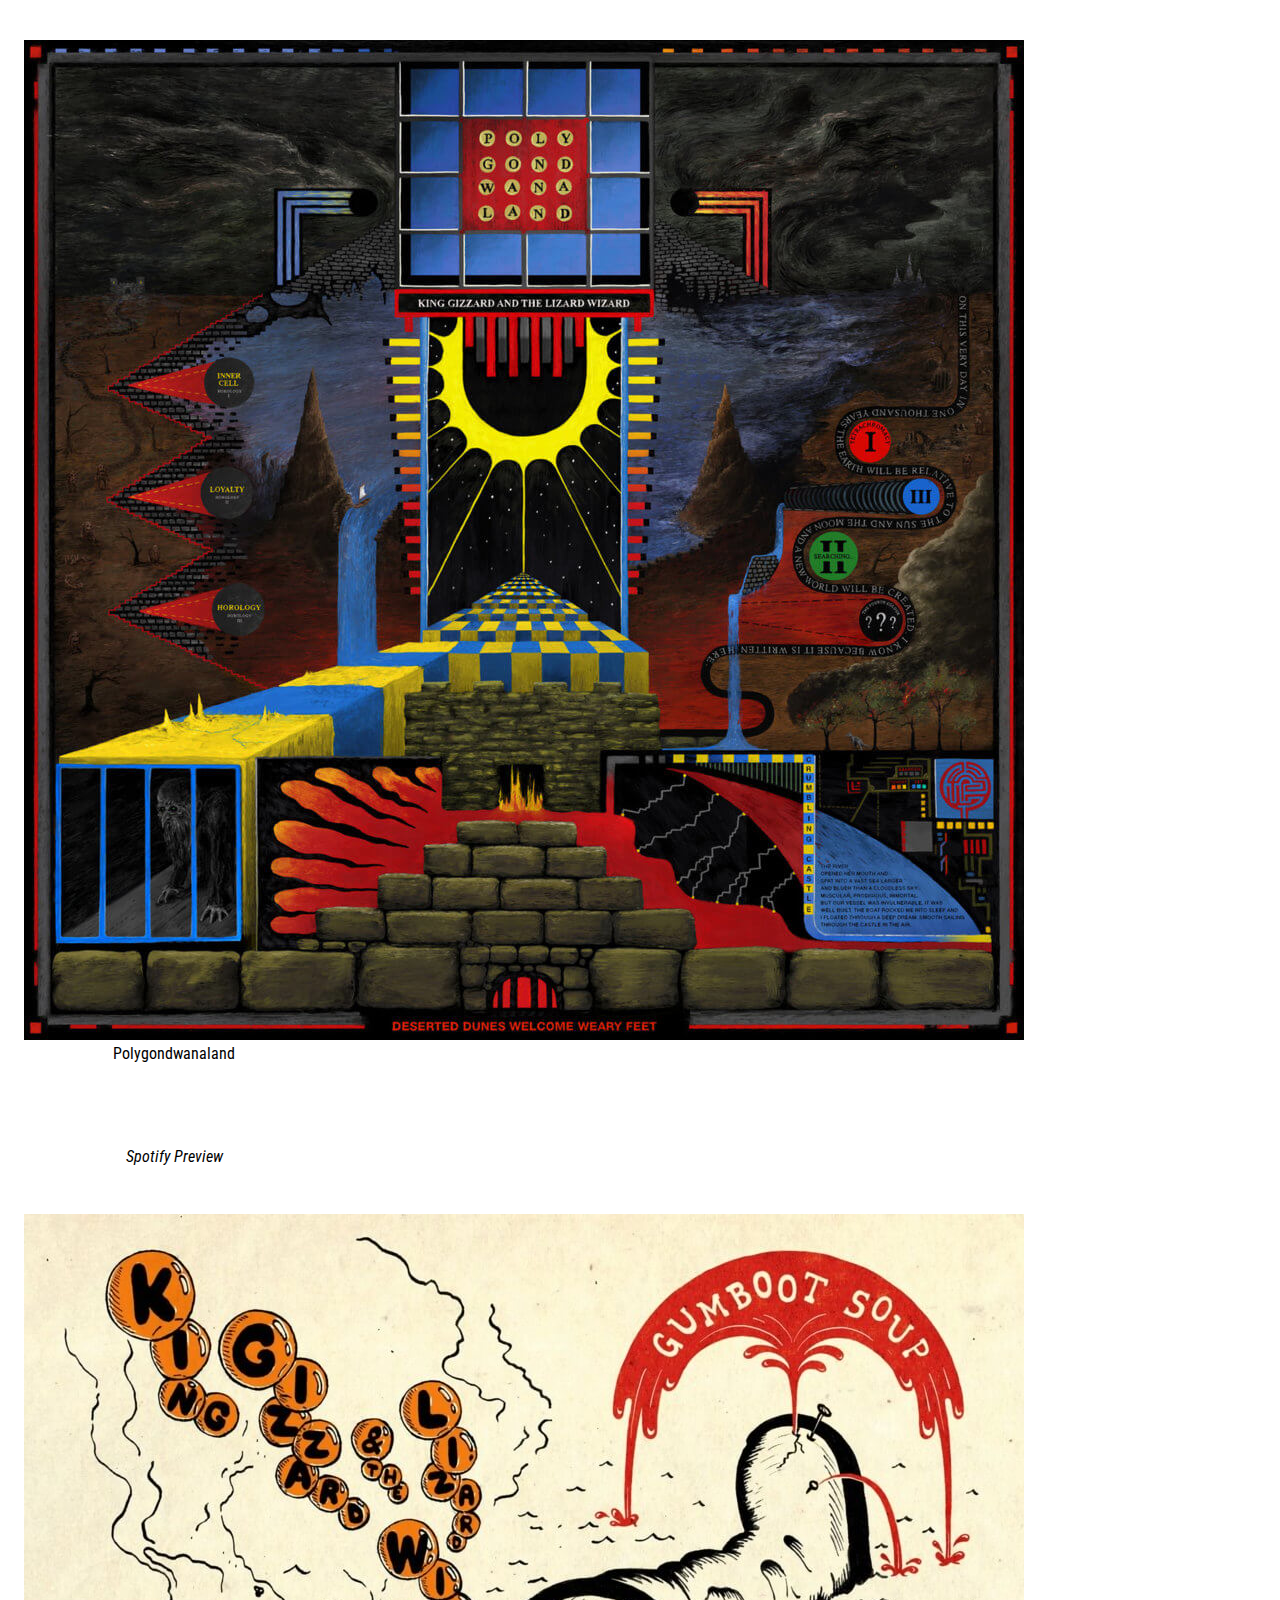
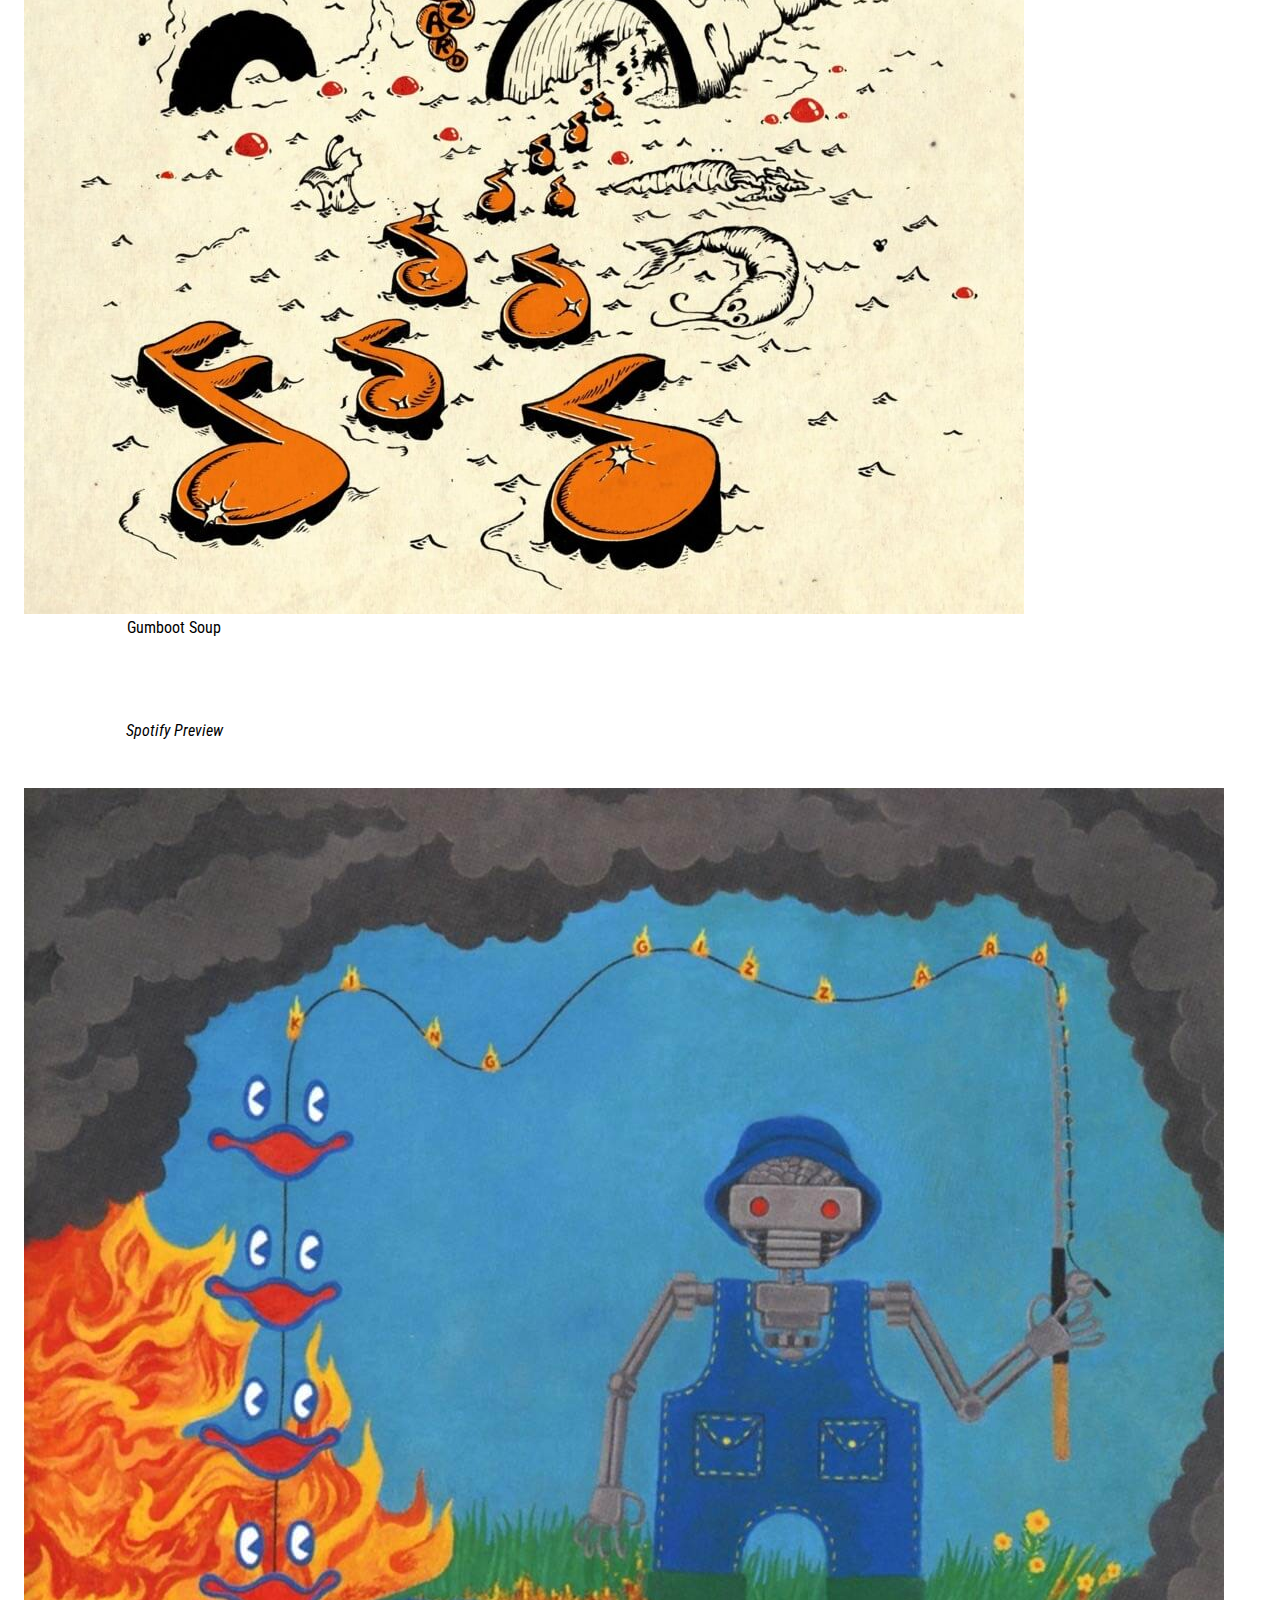
<file: albums.html>
<!DOCTYPE html>
<html lang="en-us">

<head>
    <meta charset="UTF-8">
    <meta name="viewport" content="width=device-width, initial-scale=1.0">
    <title>King Gizzard and the Lizard Wizard</title>
    <link href="https://cdn.jsdelivr.net/npm/bootstrap@5.0.0-beta2/dist/css/bootstrap.min.css" rel="stylesheet" integrity="sha384-BmbxuPwQa2lc/FVzBcNJ7UAyJxM6wuqIj61tLrc4wSX0szH/Ev+nYRRuWlolflfl" crossorigin="anonymous">
    <link rel="stylesheet" href="https://use.fontawesome.com/releases/v5.6.1/css/all.css" integrity="sha384-gfdkjb5BdAXd+lj+gudLWI+BXq4IuLW5IT+brZEZsLFm++aCMlF1V92rMkPaX4PP" crossorigin="anonymous">
    <link rel="stylesheet" href="assets/css/style.css" type="text/css">
</head>

<body>
    <!--Navigation Bar--> 
    <nav class="navbar navbar-expand-lg navbar-dark bg-purple">
        <div class="container-fluid">
            <a class="navbar-brand" href="index.html">
                <img src="assets/images/king-gizzard--the-lizard-wizard-5b4f856fd2743.png" alt="King Gizzard and the Lizard Wizard" width="200" height="75">
            </a>
            <button class="navbar-toggler" type="button" data-bs-toggle="collapse" data-bs-target="#navbarNavKingGizz" aria-controls="navbarNavKingGizz" aria-expanded="false" aria-label="Toggle navigation">
                <span class="navbar-toggler-icon"></span>
            </button>
            <div class="collapse navbar-collapse" id="navbarNavKingGizz">
                <div class="navbar-nav">
                    <a class="nav-link" href="index.html">Home</a>
                    <a class="nav-link active" aria-current="page" href="albums.html">Albums</a>
                    <a class="nav-link" href="gizzverse.html">Gizzverse</a>
                    <a class="nav-link" href="tours.html">Tours</a>
                </div>
            </div>
        </div>
    </nav>

    <!--Albums-->
    <div class="container">
        <div class="row album-text">
            <div class="col-12 col-md-6 col-lg-3 mx-auto img-padding" style="width: 300px;">
                <img src="assets/images/albums/bruise-KG.jpg" class="img-fluid"  alt="12 Bar Bruise">
                <p>12 Bar Bruise</p>
                <iframe src="https://embed.spotify.com/?uri=spotify:album:3XERAydwH2jgraz2ZdHOqC" width="252" height="80" frameborder="0" allowtransparency="true"></iframe>
                <p><em>Spotify Preview</em></p>
            </div>
            <div class="col-12 col-md-6 col-lg-3 mx-auto img-padding" style="width: 300px;">
                <img src="assets/images/albums/eyes-KG.jpg" class="img-fluid"  alt="Eyes Like the Sky">
                <p>Eyes Like the Sky</p>
                <iframe src="https://embed.spotify.com/?uri=spotify:album:72HSiBt2qWGeQKfxNrHLow" width="252" height="80" frameborder="0" allowtransparency="true"></iframe>
                <p><em>Spotify Preview</em></p>
            </div>
            <div class="col-12 col-md-6 col-lg-3 mx-auto img-padding" style="width: 300px;">
                <img src="assets/images/albums/lungs-KG.jpg" class="img-fluid"  alt="Float Along – Fill Your Lungs">
                <p>Float Along – Fill Your Lungs</p>
                <iframe src="https://embed.spotify.com/?uri=spotify:album:5HPNi01F3hwc44hozZVJgW" width="252" height="80" frameborder="0" allowtransparency="true"></iframe>
                <p><em>Spotify Preview</em></p>
            </div>
            <div class="col-12 col-md-6 col-lg-3 mx-auto img-padding" style="width: 300px;">
                <img src="assets/images/albums/oddments-KG.jpg" class="img-fluid"  alt="Oddments">
                <p>Oddments</p>
                <iframe src="https://embed.spotify.com/?uri=spotify:album:3SXEbeWpI8iGgoH11zkgh0" width="252" height="80" frameborder="0" allowtransparency="true"></iframe>
                <p><em>Spotify Preview</em></p>
            </div>
            <div class="col-12 col-md-6 col-lg-3 mx-auto img-padding" style="width: 300px;">
                <img src="assets/images/albums/mind-KG.jpg" class="img-fluid"  alt="I'm in Your Mind Fuzz">
                <p>I'm in Your Mind Fuzz</p>
                <iframe src="https://embed.spotify.com/?uri=spotify:album:2QcTwxhZapPixm8ymwUgmE" width="252" height="80" frameborder="0" allowtransparency="true"></iframe>
                <p><em>Spotify Preview</em></p>
            </div>
            <div class="col-12 col-md-6 col-lg-3 mx-auto img-padding" style="width: 300px;">
                <img src="assets/images/albums/quarters-KG.jpg" class="img-fluid"  alt="Quarters!">
                <p>Quarters!</p>
                <iframe src="https://embed.spotify.com/?uri=spotify:album:2sJsyTO56RIPMrWmKV4908" width="252" height="80" frameborder="0" allowtransparency="true"></iframe>
                <p><em>Spotify Preview</em></p>
            </div>
            <div class="col-12 col-md-6 col-lg-3 mx-auto img-padding" style="width: 300px;">
                <img src="assets/images/albums/paper-KG.jpg" class="img-fluid"  alt="Paper Mâché Dream Balloon">
                <p>Paper Mâché Dream Balloon</p>
                <iframe src="https://embed.spotify.com/?uri=spotify:album:6upVMLoNWxRF5Ahrd8YGF2" width="252" height="80" frameborder="0" allowtransparency="true"></iframe>
                <p><em>Spotify Preview</em></p>
            </div>
            <div class="col-12 col-md-6 col-lg-3 mx-auto img-padding" style="width: 300px;">
                <img src="assets/images/albums/nonagon-KG.jpg" class="img-fluid"  alt="Nonagon Infinity">
                <p>Nonagon Infinity</p>
                <iframe src="https://embed.spotify.com/?uri=spotify:album:2tEvJY6mmREPqmxZG5PJMT" width="252" height="80" frameborder="0" allowtransparency="true"></iframe>
                <p><em>Spotify Preview</em></p>
            </div>
            <div class="col-12 col-md-6 col-lg-3 mx-auto img-padding" style="width: 300px;">
                <img src="assets/images/albums/banana-KG.jpg" class="img-fluid"  alt="Flying Microtonal Banana">
                <p>Flying Microtonal Banana</p>
                <iframe src="https://embed.spotify.com/?uri=spotify:album:6h0sHXieTPtHkmtHXYhau8" width="252" height="80" frameborder="0" allowtransparency="true"></iframe>
                <p><em>Spotify Preview</em></p>
            </div>
            <div class="col-12 col-md-6 col-lg-3 mx-auto img-padding" style="width: 300px;">
                <img src="assets/images/albums/murder-KG.jpg" class="img-fluid"  alt="Murder of the Universe">
                <p>Murder of the Universe</p>
                <iframe src="https://embed.spotify.com/?uri=spotify:album:0eFnZESdmTfXxQiWYLTSb4" width="252" height="80" frameborder="0" allowtransparency="true"></iframe>
                <p><em>Spotify Preview</em></p>
            </div>
            <div class="col-12 col-md-6 col-lg-3 mx-auto img-padding" style="width: 300px;">
                <img src="assets/images/albums/brunswick-KG.jpg" class="img-fluid"  alt="Sketches of Brunswick East">
                <p>Sketches of Brunswick East</p>
                <iframe src="https://embed.spotify.com/?uri=spotify:album:5rvkoNlufp1WUV5pnGuKOQ" width="252" height="80" frameborder="0" allowtransparency="true"></iframe>
                <p><em>Spotify Preview</em></p>
            </div>
            <div class="col-12 col-md-6 col-lg-3 mx-auto img-padding" style="width: 300px;">
                <img src="assets/images/albums/poly-KG.jpg" class="img-fluid"  alt="Polygondwanaland">
                <p>Polygondwanaland</p>
                <iframe src="https://embed.spotify.com/?uri=spotify:album:6FAntlrL2g642UbLj66GTi" width="252" height="80" frameborder="0" allowtransparency="true"></iframe>
                <p><em>Spotify Preview</em></p>
            </div>
            <div class="col-12 col-md-6 col-lg-3 mx-auto img-padding" style="width: 300px;">
                <img src="assets/images/albums/gumboot-KG.jpg" class="img-fluid"  alt="Gumboot Soup">
                <p>Gumboot Soup</p>
                <iframe src="https://embed.spotify.com/?uri=spotify:album:5tlqjFg3L2iX69yoDITwCK" width="252" height="80" frameborder="0" allowtransparency="true"></iframe>
                <p><em>Spotify Preview</em></p>
            </div>
            <div class="col-12 col-md-6 col-lg-3 mx-auto img-padding" style="width: 300px;">
                <img src="assets/images/albums/fishes-KG.jpg" class="img-fluid"  alt="Fishing for Fishies">
                <p>Fishing for Fishies</p>
                <iframe src="https://embed.spotify.com/?uri=spotify:album:2S4y0rv7PQjsbVvXJ7ZZnS" width="252" height="80" frameborder="0" allowtransparency="true"></iframe>
                <p><em>Spotify Preview</em></p>
            </div>
            <div class="col-12 col-md-6 col-lg-3 mx-auto img-padding" style="width: 300px;">
                <img src="assets/images/albums/rats-KG.jpg" class="img-fluid"  alt="Infest the Rats' Nest">
                <p>Infest the Rats' Nest</p>
                <iframe src="https://embed.spotify.com/?uri=spotify:album:3SW2GxwbStVJ4jXgizJggx" width="252" height="80" frameborder="0" allowtransparency="true"></iframe>
                <p><em>Spotify Preview</em></p>
            </div>
            <div class="col-12 col-md-6 col-lg-3 mx-auto img-padding" style="width: 300px;">
                <img src="assets/images/albums/KG.jpg" class="img-fluid"  alt="K.G.">
                <p>K.G.</p>
                <iframe src="https://embed.spotify.com/?uri=spotify:album:6uuQKwM3fRETiscHqlnxuo" width="252" height="80" frameborder="0" allowtransparency="true"></iframe>
                <p><em>Spotify Preview</em></p>
            </div>
            <div class="col-12 col-md-6 col-lg-3 mx-auto img-padding" style="width: 300px;">
                <img src="assets/images/albums/LW.jpg" class="img-fluid"  alt="L.W.">
                <p>L.W.</p>
                <iframe src="https://embed.spotify.com/?uri=spotify:album:7mGW0YccQQZPCD1acHaClx" width="252" height="80" frameborder="0" allowtransparency="true"></iframe>
                <p><em>Spotify Preview</em></p>
            </div>
        </div>
    </div>

    <!--Footer--> 
    <footer class="mt-5">
        <div class="footer-socials">
            <ul class="social-networks">
                <li><a href="https://www.facebook.com" target="_blank"><i class="fab fa-facebook-square"></i></a></li>
                <li><a href="https://www.twitter.com" target="_blank"><i class="fab fa-twitter-square"></i></a></li>
                <li><a href="https://www.youtube.com" target="_blank"><i class="fab fa-youtube-square"></i></a></li>
                <li><a href="https://www.instagram.com" target="_blank"><i class="fab fa-instagram"></i></a></li>
            </ul>
        </div>
        <div class="footer-copyright">
            <div class="d-md-none">Copyright © 2021 K.G.</div>
            <div class="d-none d-md-block">Copyright © 2021 King Gizzard and the Lizard Wizard. All Rights Reserved</div>
        </div>
    </footer>

    <script src="https://cdn.jsdelivr.net/npm/bootstrap@5.0.0-beta2/dist/js/bootstrap.bundle.min.js" integrity="sha384-b5kHyXgcpbZJO/tY9Ul7kGkf1S0CWuKcCD38l8YkeH8z8QjE0GmW1gYU5S9FOnJ0" crossorigin="anonymous"></script>
</body>

</html>
</file>
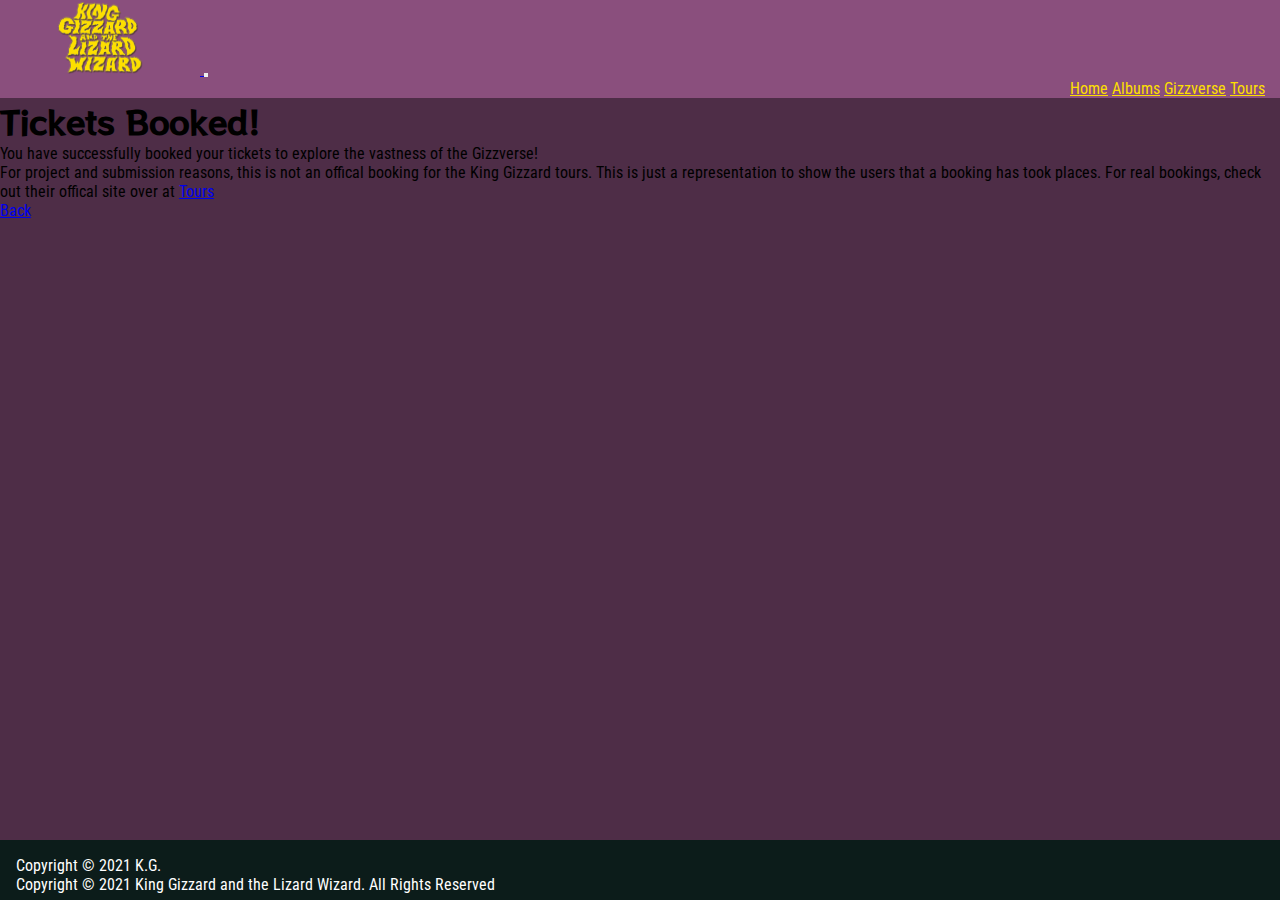
<file: booked.html>
<!DOCTYPE html>
<html lang="en-us">

<head>
    <meta charset="UTF-8">
    <meta name="viewport" content="width=device-width, initial-scale=1.0">
    <title>King Gizzard and the Lizard Wizard</title>
    <link href="https://cdn.jsdelivr.net/npm/bootstrap@5.0.0-beta2/dist/css/bootstrap.min.css" rel="stylesheet" integrity="sha384-BmbxuPwQa2lc/FVzBcNJ7UAyJxM6wuqIj61tLrc4wSX0szH/Ev+nYRRuWlolflfl" crossorigin="anonymous">
    <link rel="stylesheet" href="https://use.fontawesome.com/releases/v5.6.1/css/all.css" integrity="sha384-gfdkjb5BdAXd+lj+gudLWI+BXq4IuLW5IT+brZEZsLFm++aCMlF1V92rMkPaX4PP" crossorigin="anonymous">
    <link rel="stylesheet" href="assets/css/style.css" type="text/css">
</head>

<body class="groomy-purple">
    <!--Navigation Bar--> 
    <nav class="navbar navbar-expand-lg navbar-dark bg-purple fixed-top">
        <div class="container-fluid">
            <a class="navbar-brand" href="index.html">
                <img src="assets/images/king-gizzard--the-lizard-wizard-5b4f856fd2743.png" alt="King Gizzard and the Lizard Wizard" width="200" height="75">
            </a>
            <button class="navbar-toggler" type="button" data-bs-toggle="collapse" data-bs-target="#navbarNavKingGizz" aria-controls="navbarNavKingGizz" aria-expanded="false" aria-label="Toggle navigation">
                <span class="navbar-toggler-icon"></span>
            </button>
            <div class="collapse navbar-collapse" id="navbarNavKingGizz">
                <div class="navbar-nav">
                    <a class="nav-link" href="index.html">Home</a>
                    <a class="nav-link" href="albums.html">Albums</a>
                    <a class="nav-link active" aria-current="page" href="gizzverse.html">Gizzverse</a>
                    <a class="nav-link" href="tours.html">Tours</a>
                </div>
            </div>
        </div>
    </nav>

    <!--Gizzverse Card-->
    <div class="container mt-5">
        <div class="card text-center mt-3">
            <div class="card-body">
                <div class="container-fluid mb-5">
                    <h1 class="text-decoration-underline">Tickets Booked!</h1>
                </div>
                <div class="mt-3 mb-2">
                    <p> You have successfully booked your tickets to explore the vastness of the Gizzverse! <br>
                        For project and submission reasons, this is not an offical booking for the King Gizzard tours. This is just a representation to show the users that a
                        booking has took places. For real bookings, check out their offical site over at <a href="https://kinggizzardandthelizardwizard.com/shows" target="_blank">Tours</a></p>
                    <a class="btn btn-warning btn-lg" href="tours.html" role="button">Back</a>
                </div>
            </div>
        </div>
    </div>
    
    <!--Footer--> 
    <footer class="mt-5 fixed-bottom">
        <div class="footer-socials">
            <ul class="social-networks">
                <li><a href="https://www.facebook.com/kinggizzardandthelizardwizard" target="_blank"><i class="fab fa-facebook-square"></i></a></li>
                <li><a href="https://twitter.com/kinggizzard" target="_blank"><i class="fab fa-twitter-square"></i></a></li>
                <li><a href="https://www.youtube.com/c/KingGizzardAndTheLizardWizard" target="_blank"><i class="fab fa-youtube-square"></i></a></li>
                <li><a href="https://www.instagram.com/kinggizzard" target="_blank"><i class="fab fa-instagram"></i></a></li>
            </ul>
        </div>
        <div class="footer-copyright">
            <div class="d-md-none">Copyright © 2021 K.G.</div>
            <div class="d-none d-md-block">Copyright © 2021 King Gizzard and the Lizard Wizard. All Rights Reserved</div>
        </div>
    </footer>

    <script src="https://cdn.jsdelivr.net/npm/bootstrap@5.0.0-beta2/dist/js/bootstrap.bundle.min.js" integrity="sha384-b5kHyXgcpbZJO/tY9Ul7kGkf1S0CWuKcCD38l8YkeH8z8QjE0GmW1gYU5S9FOnJ0" crossorigin="anonymous"></script>
</body>

</html>
</file>
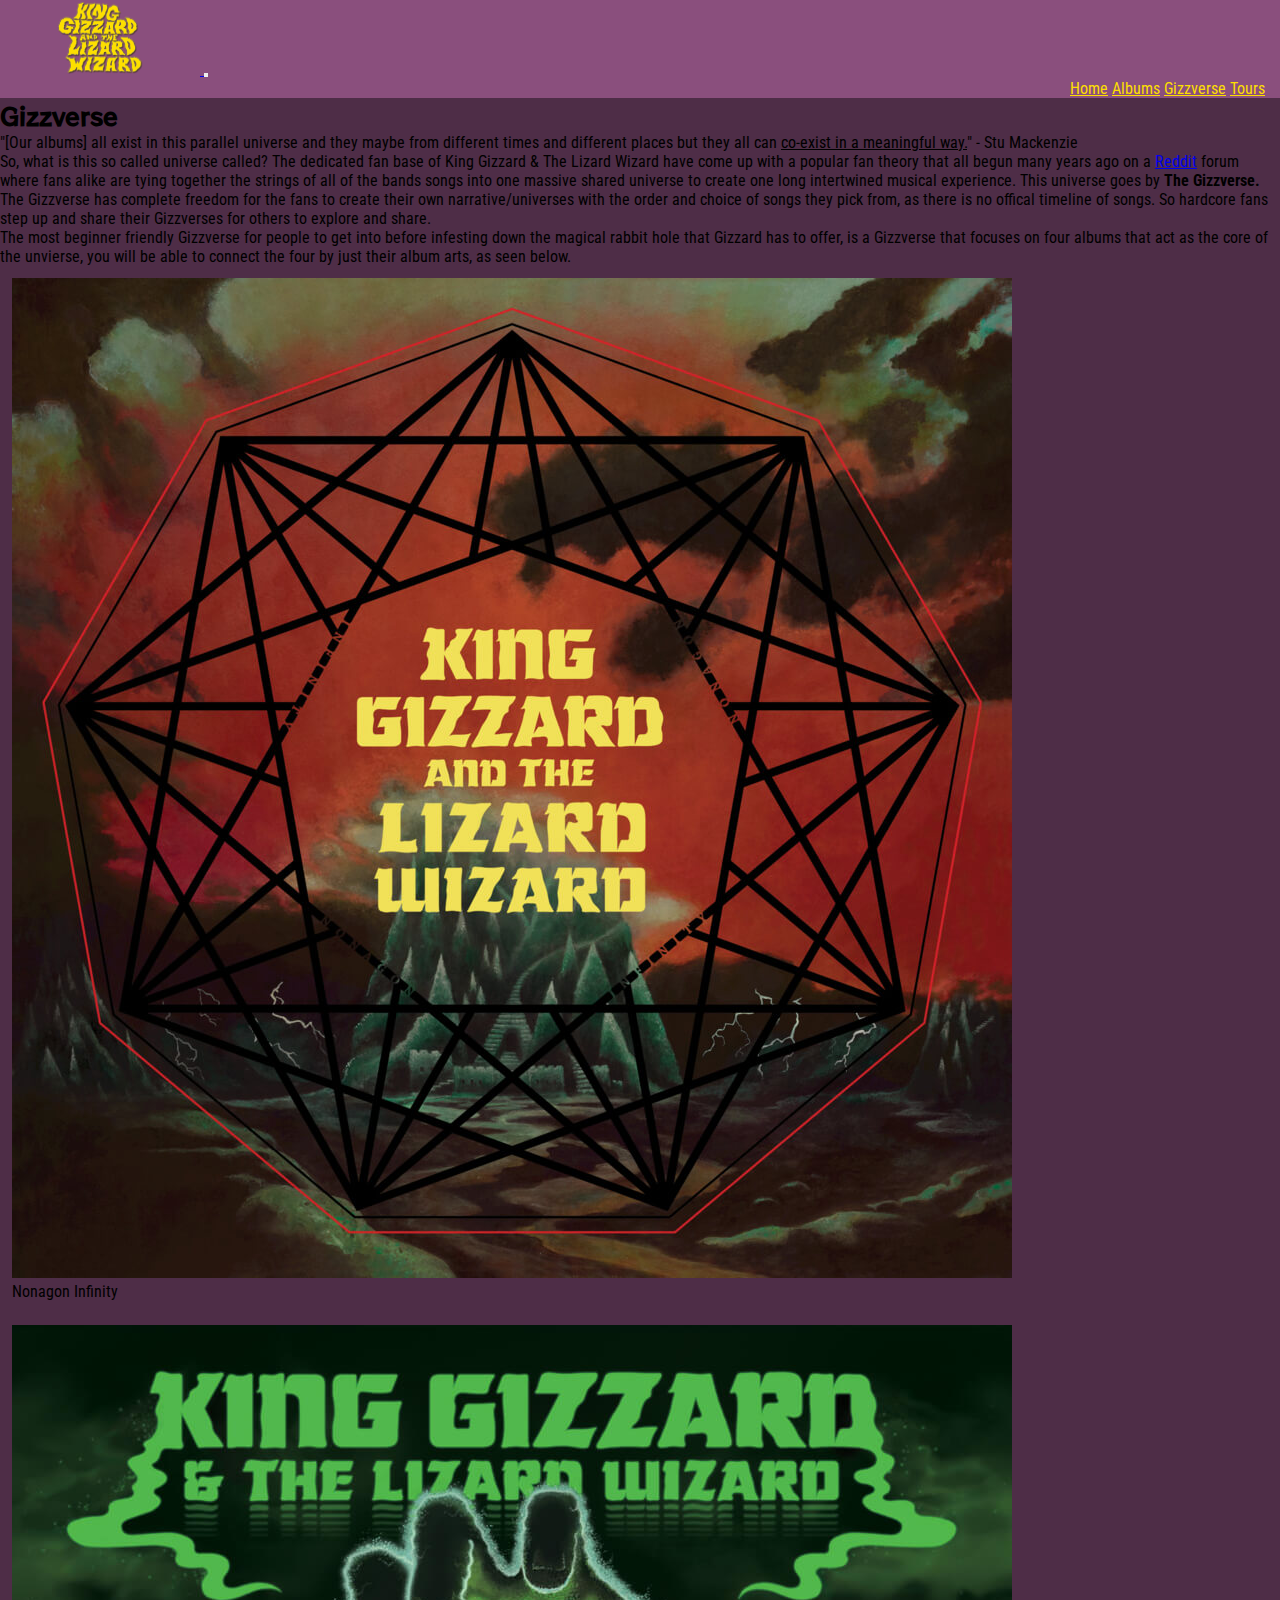
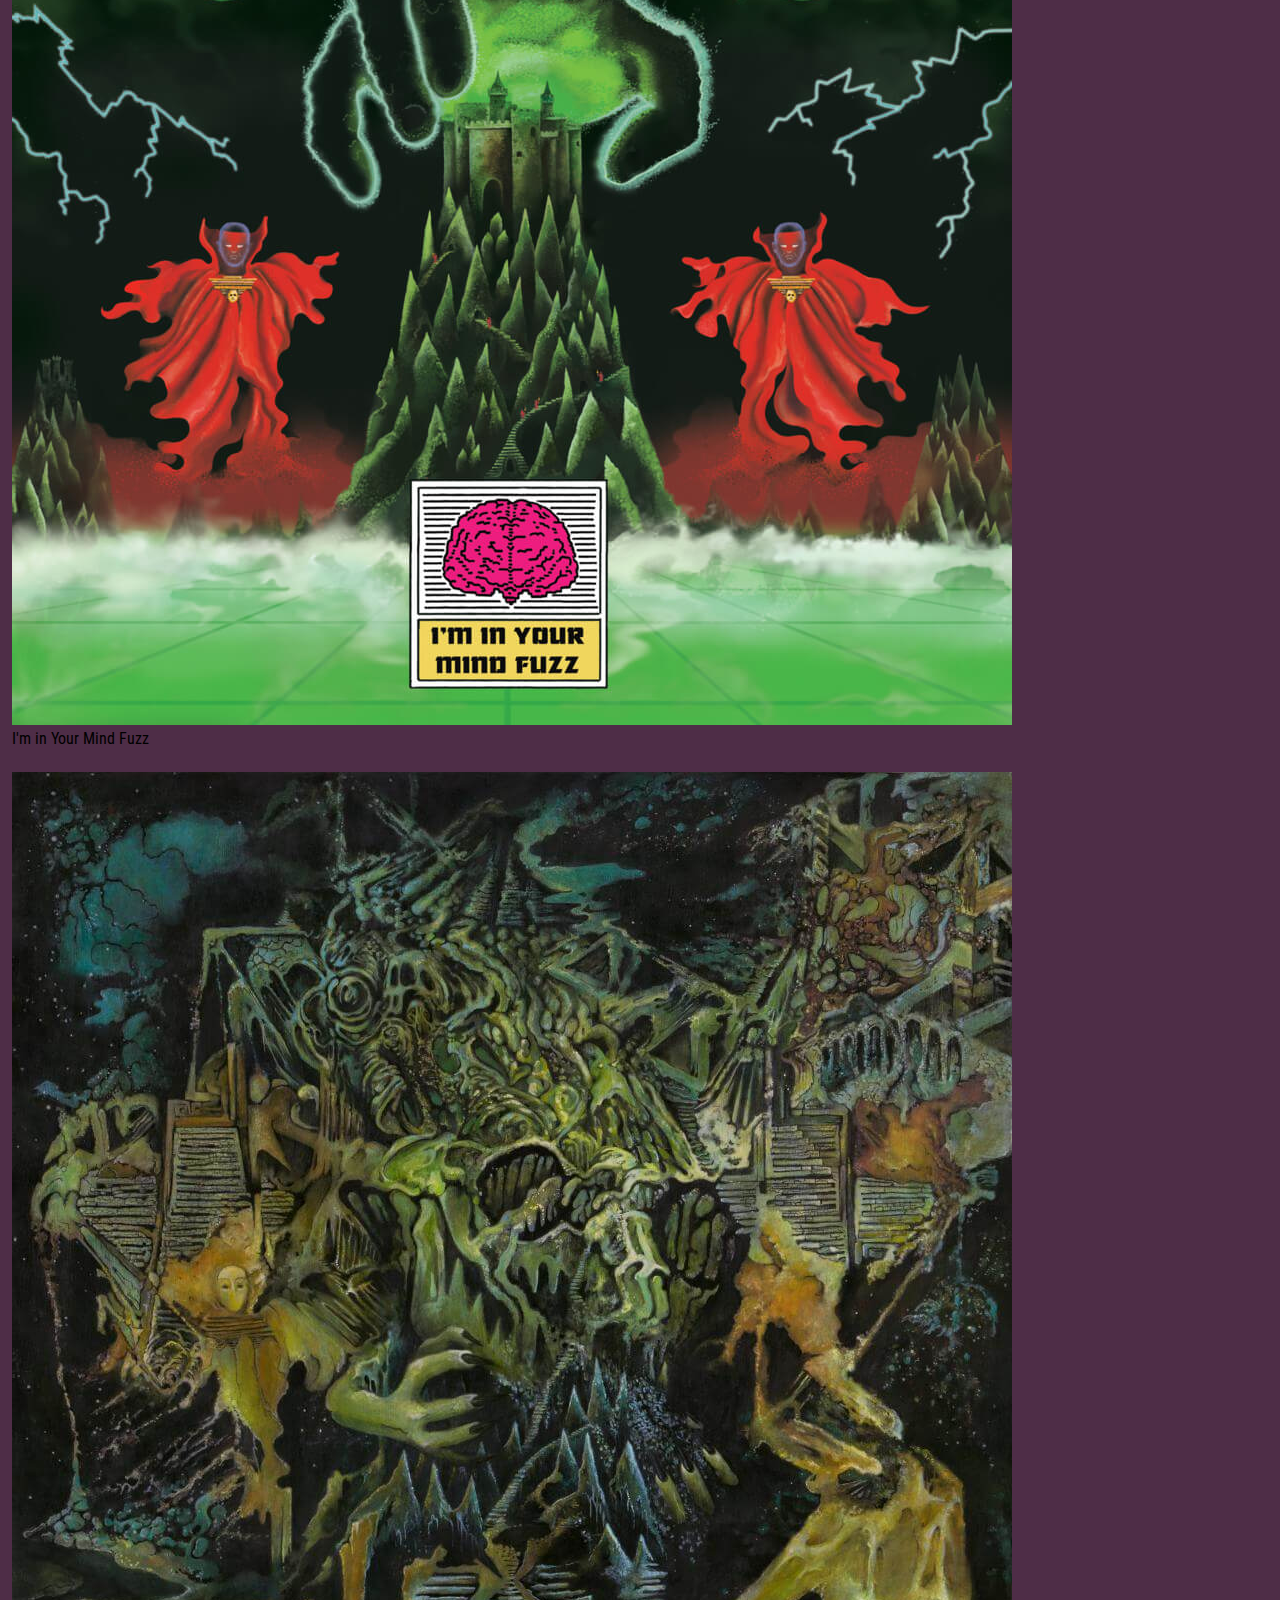
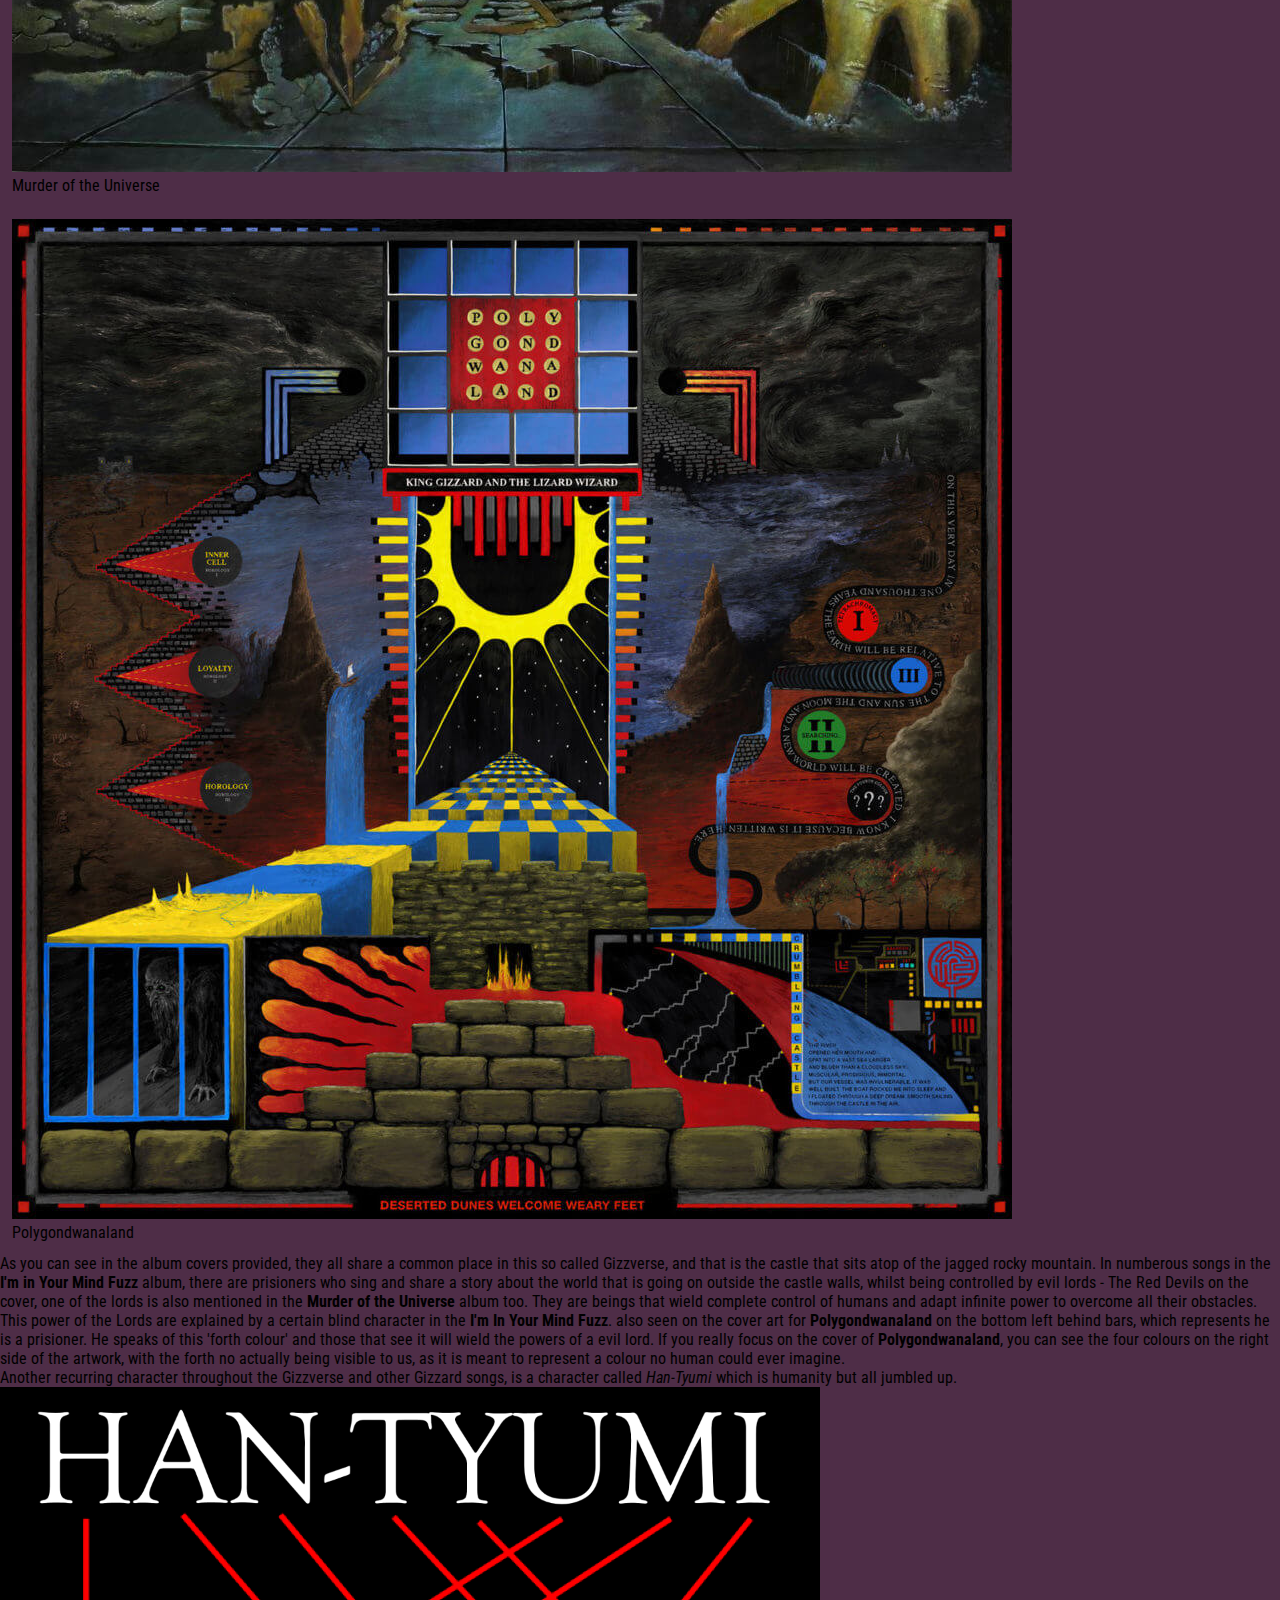
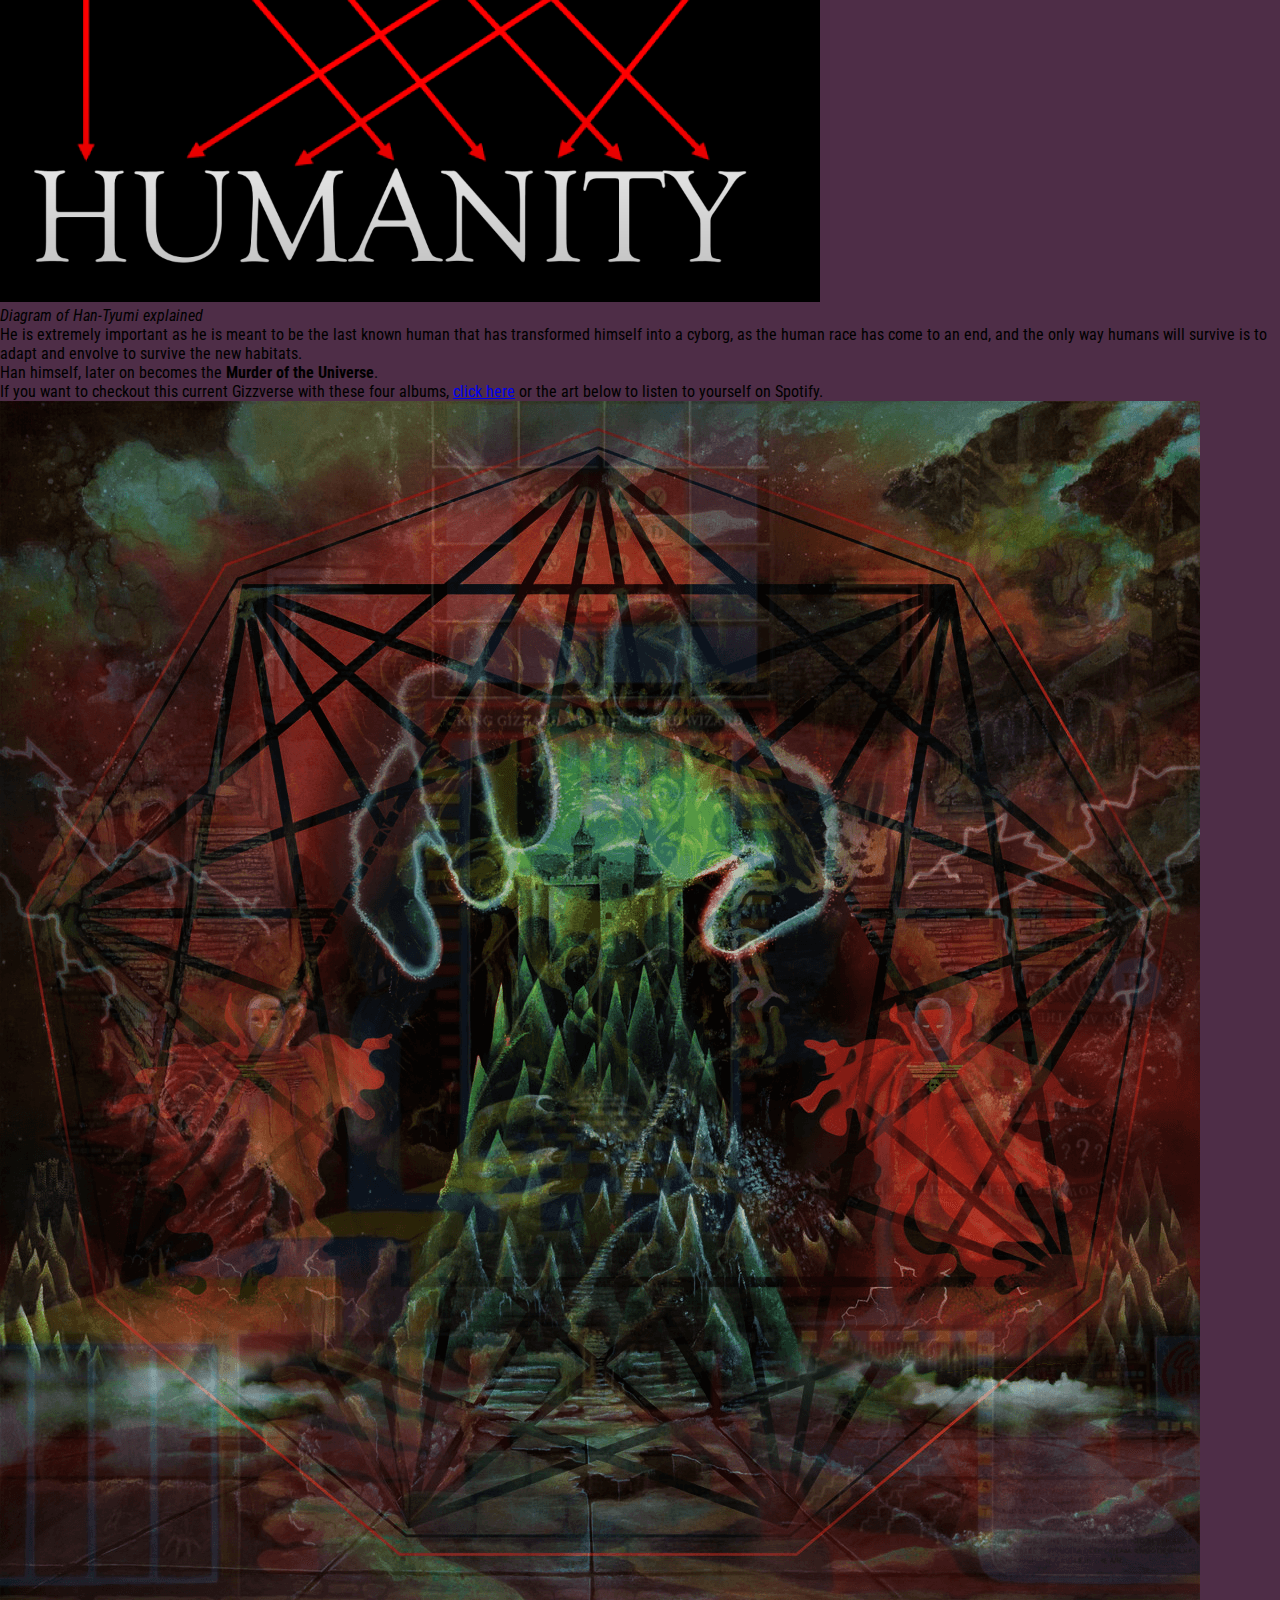
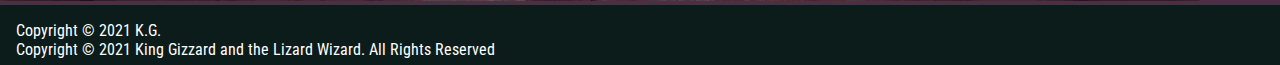
<file: gizzverse.html>
<!DOCTYPE html>
<html lang="en-us">

<head>
    <meta charset="UTF-8">
    <meta name="viewport" content="width=device-width, initial-scale=1.0">
    <title>King Gizzard and the Lizard Wizard</title>
    <link href="https://cdn.jsdelivr.net/npm/bootstrap@5.0.0-beta2/dist/css/bootstrap.min.css" rel="stylesheet" integrity="sha384-BmbxuPwQa2lc/FVzBcNJ7UAyJxM6wuqIj61tLrc4wSX0szH/Ev+nYRRuWlolflfl" crossorigin="anonymous">
    <link rel="stylesheet" href="https://use.fontawesome.com/releases/v5.6.1/css/all.css" integrity="sha384-gfdkjb5BdAXd+lj+gudLWI+BXq4IuLW5IT+brZEZsLFm++aCMlF1V92rMkPaX4PP" crossorigin="anonymous">
    <link rel="stylesheet" href="assets/css/style.css" type="text/css">
</head>

<body class="groomy-purple">
    <!--Navigation Bar--> 
    <nav class="navbar navbar-expand-lg navbar-dark bg-purple">
        <div class="container-fluid">
            <a class="navbar-brand" href="index.html">
                <img src="assets/images/king-gizzard--the-lizard-wizard-5b4f856fd2743.png" alt="King Gizzard and the Lizard Wizard" width="200" height="75">
            </a>
            <button class="navbar-toggler" type="button" data-bs-toggle="collapse" data-bs-target="#navbarNavKingGizz" aria-controls="navbarNavKingGizz" aria-expanded="false" aria-label="Toggle navigation">
                <span class="navbar-toggler-icon"></span>
            </button>
            <div class="collapse navbar-collapse" id="navbarNavKingGizz">
                <div class="navbar-nav">
                    <a class="nav-link" href="index.html">Home</a>
                    <a class="nav-link" href="albums.html">Albums</a>
                    <a class="nav-link active" aria-current="page" href="gizzverse.html">Gizzverse</a>
                    <a class="nav-link" href="tours.html">Tours</a>
                </div>
            </div>
        </div>
    </nav>

    <!--Gizzverse Card-->
    <div class="container mt-5">
        <div class="card text-center mt-3">
            <div class="card-body">
                <div class="container-fluid mb-5">
                    <h2>Gizzverse</h2>
                </div>
                <div class="row mt-3 mb-2">
                    <p>"[Our albums] all exist in this parallel universe and they maybe from different times and different places
                        but they all can <u>co-exist in a meaningful way.</u>" - Stu Mackenzie</p>
                    <p>So, what is this so called universe called? The dedicated fan base of King Gizzard & The Lizard Wizard have come up with a popular fan theory
                       that all begun many years ago on a <a href="https://www.reddit.com/r/KGATLW/" target="_blank">Reddit</a> forum where fans alike are tying together the strings of all of the bands songs into one massive
                       shared universe to create one long intertwined musical experience. This universe goes by <strong>The Gizzverse.</strong></p>
                    <p>The Gizzverse has complete freedom for the fans to create their own narrative/universes with the order and choice of songs they pick from,
                       as there is no offical timeline of songs. So hardcore fans step up and share their Gizzverses for others to explore and share.</p>
                    <p>The most beginner friendly Gizzverse for people to get into before infesting down the magical rabbit hole that Gizzard has to offer,
                       is a Gizzverse that focuses on four albums that act as the core of the unvierse, you will be able to connect the four by just their
                       album arts, as seen below. 
                    </p>
                    <div class="col-12 col-md-6 col-lg-3 mx-auto gizzverse-padding">
                        <img src="assets/images/albums/nonagon-KG.jpg" class="img-fluid"  alt="Nonagon Infinity">
                        <p>Nonagon Infinity</p>
                    </div>
                    <div class="col-12 col-md-6 col-lg-3 mx-auto gizzverse-padding">
                        <img src="assets/images/albums/mind-KG.jpg" class="img-fluid"  alt="I'm in Your Mind Fuzz">
                        <p>I'm in Your Mind Fuzz</p>
                    </div>
                    <div class="col-12 col-md-6 col-lg-3 mx-auto gizzverse-padding">
                        <img src="assets/images/albums/murder-KG.jpg" class="img-fluid"  alt="Murder of the Universe">
                        <p>Murder of the Universe</p>
                    </div>
                    <div class="col-12 col-md-6 col-lg-3 mx-auto gizzverse-padding">
                        <img src="assets/images/albums/poly-KG.jpg" class="img-fluid"  alt="Polygondwanaland">
                        <p>Polygondwanaland</p>
                    </div>
                    <p>As you can see in the album covers provided, they all share a common place in this so called Gizzverse, and that is the castle that sits atop
                       of the jagged rocky mountain. In numberous songs in the <strong>I'm in Your Mind Fuzz</strong> album, there are prisioners who sing and share a story
                       about the world that is going on outside the castle walls, whilst being controlled by evil lords - The Red Devils on the cover,
                       one of the lords is also mentioned in the <strong>Murder of the Universe</strong> album too. They are beings that wield complete control of humans and adapt
                       infinite power to overcome all their obstacles.</p>
                    <p>This power of the Lords are explained by a certain blind character in the <strong>I'm In Your Mind Fuzz</strong>. also seen on the cover art for <strong>Polygondwanaland</strong>
                       on the bottom left behind bars, which represents he is a prisioner. He speaks of this 'forth colour' and those that see it will wield the powers
                       of a evil lord. If you really focus on the cover of <strong>Polygondwanaland</strong>, you can see the four colours on the right side of the artwork, with the forth
                       no actually being visible to us, as it is meant to represent a colour no human could ever imagine.</p>
                    <p>Another recurring character throughout the Gizzverse and other Gizzard songs, is a character called <em>Han-Tyumi</em> which is humanity but all jumbled up.</p>
                    <img src="assets/images/han.png" alt="Han-Tyumi">
                    <p><em>Diagram of Han-Tyumi explained</em></p>
                    <p>He is extremely important as he is meant to be the last known human that has transformed himself into a cyborg, as the human race has come to an end,
                       and the only way humans will survive is to adapt and envolve to survive the new habitats.</p>
                    <p>Han himself, later on becomes the <strong>Murder of the Universe</strong>.</p>
                    <p>If you want to checkout this current Gizzverse with these four albums, <a href="https://open.spotify.com/playlist/0R0femn5YyhOQKDulmZnOf?si=ufSYP9CcTjqu2RsCRhIJPQ" target="_blank">click here</a> 
                       or the art below to listen to yourself on Spotify.</p>
                    <a href="https://open.spotify.com/playlist/0R0femn5YyhOQKDulmZnOf?si=ufSYP9CcTjqu2RsCRhIJPQ" target="_blank">
                        <img src="assets/images/albums/gizzverse.png" alt="Gizzverse">
                    </a>
                </div>
            </div>
        </div>
    </div>
    <!--Footer--> 
    <footer class="mt-5">
        <div class="footer-socials">
            <ul class="social-networks">
                <li><a href="https://www.facebook.com" target="_blank"><i class="fab fa-facebook-square"></i></a></li>
                <li><a href="https://www.twitter.com" target="_blank"><i class="fab fa-twitter-square"></i></a></li>
                <li><a href="https://www.youtube.com" target="_blank"><i class="fab fa-youtube-square"></i></a></li>
                <li><a href="https://www.instagram.com" target="_blank"><i class="fab fa-instagram"></i></a></li>
            </ul>
        </div>
        <div class="footer-copyright">
            <div class="d-md-none">Copyright © 2021 K.G.</div>
            <div class="d-none d-md-block">Copyright © 2021 King Gizzard and the Lizard Wizard. All Rights Reserved</div>
        </div>
    </footer>

    <script src="https://cdn.jsdelivr.net/npm/bootstrap@5.0.0-beta2/dist/js/bootstrap.bundle.min.js" integrity="sha384-b5kHyXgcpbZJO/tY9Ul7kGkf1S0CWuKcCD38l8YkeH8z8QjE0GmW1gYU5S9FOnJ0" crossorigin="anonymous"></script>
</body>

</html>
</file>
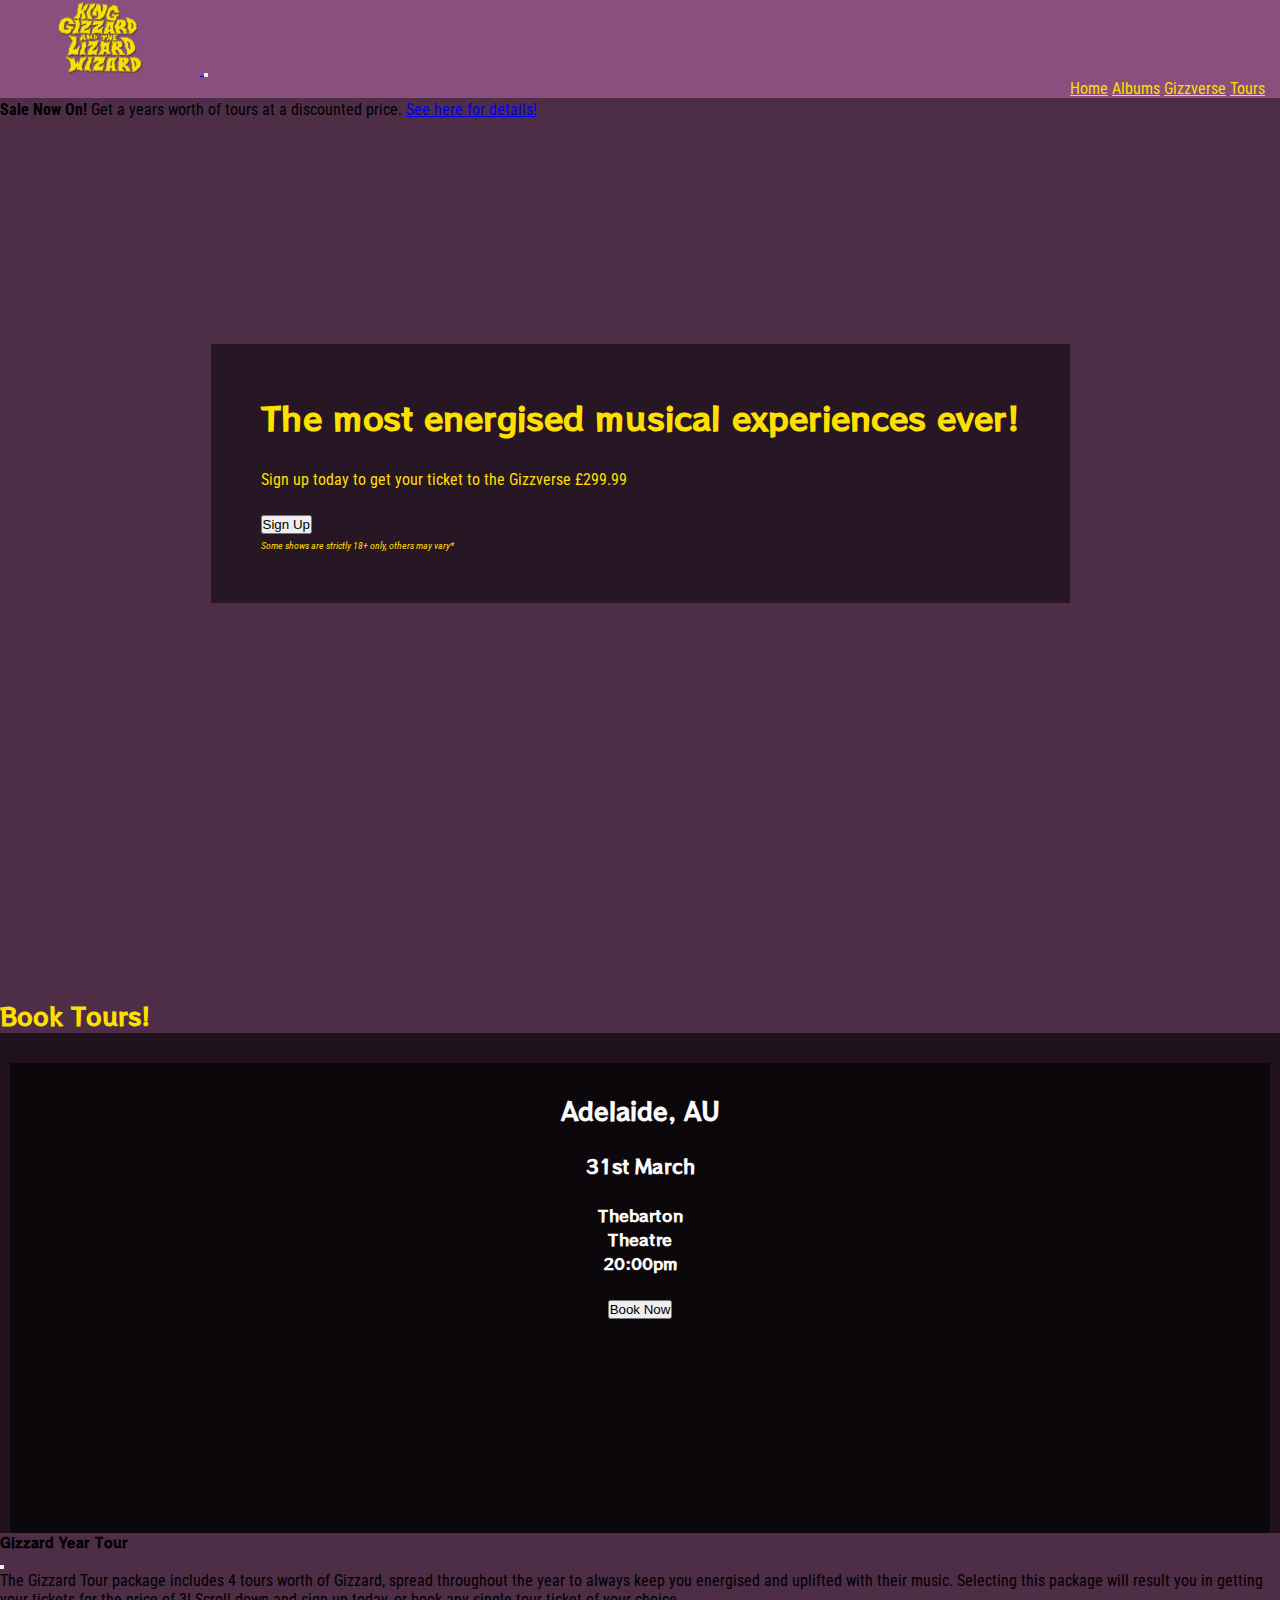
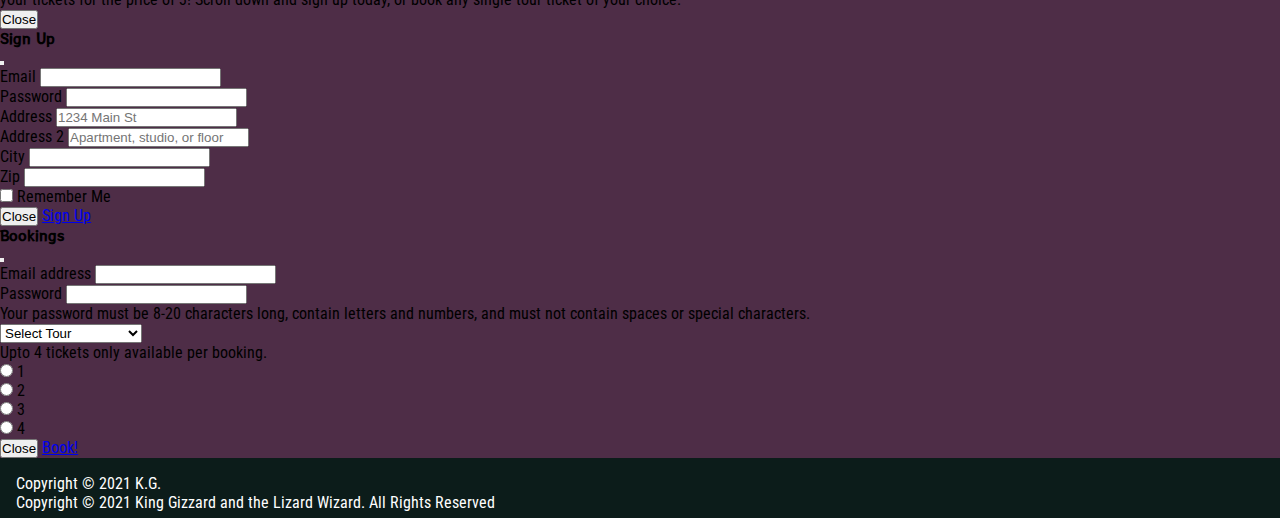
<file: tours.html>
<!DOCTYPE html>
<html lang="en-us">

<head>
    <meta charset="UTF-8">
    <meta name="viewport" content="width=device-width, initial-scale=1.0">
    <title>King Gizzard and the Lizard Wizard</title>
    <link href="https://cdn.jsdelivr.net/npm/bootstrap@5.0.0-beta2/dist/css/bootstrap.min.css" rel="stylesheet" integrity="sha384-BmbxuPwQa2lc/FVzBcNJ7UAyJxM6wuqIj61tLrc4wSX0szH/Ev+nYRRuWlolflfl" crossorigin="anonymous">
    <link rel="stylesheet" href="https://use.fontawesome.com/releases/v5.6.1/css/all.css" integrity="sha384-gfdkjb5BdAXd+lj+gudLWI+BXq4IuLW5IT+brZEZsLFm++aCMlF1V92rMkPaX4PP" crossorigin="anonymous">
    <link rel="stylesheet" href="assets/css/style.css" type="text/css">
</head>

<body class="groomy-purple">
    <!--Navigation Bar--> 
    <nav class="navbar navbar-expand-lg navbar-dark bg-purple fixed-top">
        <div class="container-fluid">
            <!--Nav Alert Sale bar for larger screens only-->
            <div class="navalert-container">
                <div class="container-fluid alert-container">
                    <div class="row d-none d-sm-block">
                        <div class="col-12">
                            <div class="site-wide-alert alert alert-warning text-center">
                                <strong>Sale Now On!</strong> Get a years worth of tours at a discounted price. 
                                <a data-bs-toggle="modal" data-bs-target="#detailModal" href="#detailModal">See here for details!</a>
                            </div>
                        </div>
                    </div>
                </div>
            </div>
            <a class="navbar-brand" href="index.html">
                <img src="assets/images/king-gizzard--the-lizard-wizard-5b4f856fd2743.png" alt="King Gizzard and the Lizard Wizard" width="200" height="75">
            </a>
            <button class="navbar-toggler" type="button" data-bs-toggle="collapse" data-bs-target="#navbarNavKingGizz" aria-controls="navbarNavKingGizz" aria-expanded="false" aria-label="Toggle navigation">
                <span class="navbar-toggler-icon"></span>
            </button>
            <div class="collapse navbar-collapse" id="navbarNavKingGizz">
                <div class="navbar-nav">
                    <a class="nav-link" href="index.html">Home</a>
                    <a class="nav-link" href="albums.html">Albums</a>
                    <a class="nav-link" href="gizzverse.html">Gizzverse</a>
                    <a class="nav-link active" aria-current="page" href="tours.html">Tours</a>
                </div>
            </div>
        </div>
    </nav>

    <!--Callout-->
    <div class="container-fluid callout-container">
        <div class="row">
            <div class="col-12">
                <section class="callout jumbotron text-center">
                    <h1 class="jumbotron-header">The most energised musical experiences ever!</h1>
                    <p class="lead">Sign up today to get your ticket to the Gizzverse £299.99</p>
                    <button type="button" class="btn btn-warning" data-bs-toggle="modal" data-bs-target="#staticSignup">Sign Up</button>
                    <p class="text-muted"><small>Some shows are strictly 18+ only, others may vary*</small></p>
                </section>
            </div>
        </div>
    </div>

    <!--Tours-->
    <div class="container-fluid text-center" id="book-tours">
        <h2 class="fs-1">Book Tours!</h2>
    </div>
    <div class="container-fluid" id="tours">
        <div class="row">
            <div class="col-12 col-md-6 col-lg-3 tour-headings">
                <h2>Adelaide, AU<br><i class="fas fa-theater-masks"></i></h2>
                <h3>31st March</h3>
                <h4>Thebarton<br>Theatre</h4>
                <h4>20:00pm</h4>
                <button type="button" class="btn btn-warning btn-lg book-btn" data-bs-toggle="modal" data-bs-target="#staticBackdrop">Book Now</button>
            </div>
            <div class="col-12 col-md-6 col-lg-3 tour-headings">
                <h2>Fremantle, AU<br><i class="fas fa-palette"></i></h2>
                <h3>1st April</h3>
                <h4>Fremantle Arts<br>Centre</h4>
                <h4>18:30pm</h4>
                <button type="button" class="btn btn-warning btn-lg book-btn" data-bs-toggle="modal" data-bs-target="#staticBackdrop">Book Now</button>
            </div>
            <div class="col-12 col-md-6 col-lg-3 tour-headings">
                <h2>Newtown, AU<br><i class="fas fa-theater-masks"></i></h2>
                <h3>22nd April</h3>
                <h4>Enmore<br>Theatre</h4>
                <h4>21:00pm</h4>
                <button type="button" class="btn btn-warning btn-lg book-btn" data-bs-toggle="modal" data-bs-target="#staticBackdrop">Book Now</button>
            </div>
            <div class="col-12 col-md-6 col-lg-3 tour-headings">
                <h2>Paris, FRA<br><i class="fas fa-tree"></i></h2>
                <h3>3rd June</h3>
                <h4>We Love<br>Green</h4>
                <h4>19:00pm</h4>
                <button type="button" class="btn btn-warning btn-lg book-btn" data-bs-toggle="modal" data-bs-target="#staticBackdrop">Book Now</button>
            </div>
        </div>
    </div>

    <!--Details Modal-->
    <div class="modal fade" id="detailModal" data-bs-backdrop="static" data-bs-keyboard="false" tabindex="-1" aria-labelledby="detailModalLabel" aria-hidden="true">
        <div class="modal-dialog">
          <div class="modal-content">
            <div class="modal-header">
              <h5 class="modal-title" id="detailModalLabel">Gizzard Year Tour</h5>
              <button type="button" class="btn-close" data-bs-dismiss="modal" aria-label="Close"></button>
            </div>
            <div class="modal-body">
              The Gizzard Tour package includes 4 tours worth of Gizzard, spread throughout the year to always keep you energised and uplifted with their music.
              Selecting this package will result you in getting your tickets for the price of 3! Scroll down and sign up today, or book any single tour ticket of your choice.
            </div>
            <div class="modal-footer">
              <button type="button" class="btn btn-primary" data-bs-dismiss="modal">Close</button>
            </div>
          </div>
        </div>
      </div>

    <!--SignUp Modal-->
    <div class="modal fade" id="staticSignup" data-bs-backdrop="static" data-bs-keyboard="false" tabindex="-1" aria-labelledby="staticSignupLabel" aria-hidden="true">
        <div class="modal-dialog modal-dialog-centered">
            <div class="modal-content">
            <div class="modal-header">
                <h5 class="modal-title" id="staticSignupLabel">Sign Up</h5>
                <button type="button" class="btn-close" data-bs-dismiss="modal" aria-label="Close"></button>
            </div>
            <div class="modal-body">
            <form class="row g-3">
                <div class="col-md-6">
                    <label for="inputEmail4" class="form-label">Email</label>
                    <input type="email" class="form-control" id="inputEmail4">
                </div>
                <div class="col-md-6">
                    <label for="inputPassword4" class="form-label">Password</label>
                    <input type="password" class="form-control" id="inputPassword4">
                </div>
                <div class="col-12">
                    <label for="inputAddress" class="form-label">Address</label>
                    <input type="text" class="form-control" id="inputAddress" placeholder="1234 Main St">
                </div>
                <div class="col-12">
                    <label for="inputAddress2" class="form-label">Address 2</label>
                    <input type="text" class="form-control" id="inputAddress2" placeholder="Apartment, studio, or floor">
                </div>
                <div class="col-md-6">
                    <label for="inputCity" class="form-label">City</label>
                    <input type="text" class="form-control" id="inputCity">
                </div>
                <div class="col-md-2">
                    <label for="inputZip" class="form-label">Zip</label>
                    <input type="text" class="form-control" id="inputZip">
                </div>
                <div class="col-12">
                    <div class="form-check">
                    <input class="form-check-input" type="checkbox" id="gridCheck">
                    <label class="form-check-label" for="gridCheck">
                        Remember Me
                    </label>
                    </div>
                </div>
            </form>
            </div>
            <div class="modal-footer">
                <button type="button" class="btn btn-secondary" data-bs-dismiss="modal">Close</button>
                <a class="btn btn-primary" href="account.html" role="button">Sign Up</a>
            </div>
            </div>
        </div>
    </div>

    <!--Booking Modal-->
    <div class="modal fade" id="staticBackdrop" data-bs-backdrop="static" data-bs-keyboard="false" tabindex="-1" aria-labelledby="staticBackdropLabel" aria-hidden="true">
        <div class="modal-dialog  modal-dialog-centered">
            <div class="modal-content">
            <!--Modal Header-->
            <div class="modal-header">
                <h5 class="modal-title" id="staticBackdropLabel">Bookings</h5>
                <button type="button" class="btn-close" data-bs-dismiss="modal" aria-label="Close"></button>
            </div>
            <!--Modal Body-->
            <div class="modal-body">
                <div>
                    <label for="InputEmail" class="form-label">Email address</label>
                    <input type="email" class="form-control" id="InputEmail">
                </div>
                <div class="mt-3">
                    <label for="InputPassword" class="form-label">Password</label>
                    <input type="password" class="form-control" id="InputPassword" aria-describedby="passwordHelp">
                    <div id="passwordHelp" class="form-text">
                        Your password must be 8-20 characters long, contain letters and numbers, and must not contain spaces or special characters.
                    </div>
                </div>
                <div class="mt-3">
                    <select class="form-select" aria-label="selectTickets" aria-describedby="ticketHelp">
                        <option selected>Select Tour</option>
                        <option value="1">Adelaide, Australia</option>
                        <option value="2">Fremantle, Australia</option>
                        <option value="3">Newtown, Australia</option>
                        <option value="4">Paris, France</option>
                    </select>
                    <div id="ticketHelp" class="form-text">
                        Upto 4 tickets only available per booking.
                    </div>
                </div>
                <div class="form-check form-check-inline">
                    <input class="form-check-input" type="radio" name="inlineRadioOptions" id="inlineRadio1" value="option1">
                    <label class="form-check-label" for="inlineRadio1">1</label>
                </div>
                <div class="form-check form-check-inline">
                    <input class="form-check-input" type="radio" name="inlineRadioOptions" id="inlineRadio2" value="option2">
                    <label class="form-check-label" for="inlineRadio2">2</label>
                </div>
                <div class="form-check form-check-inline">
                    <input class="form-check-input" type="radio" name="inlineRadioOptions" id="inlineRadio3" value="option3">
                    <label class="form-check-label" for="inlineRadio3">3</label>
                </div>
                <div class="form-check form-check-inline">
                    <input class="form-check-input" type="radio" name="inlineRadioOptions" id="inlineRadio4" value="option4">
                    <label class="form-check-label" for="inlineRadio4">4</label>
                </div>
            </div>
            <!--Modal Footer-->
            <div class="modal-footer">
                <button type="button" class="btn btn-secondary" data-bs-dismiss="modal">Close</button>
                <a class="btn btn-primary" href="booked.html" role="button">Book!</a>
            </div>
            </div>
        </div>
    </div>

    <!--Footer--> 
    <footer>
        <div class="footer-socials">
            <ul class="social-networks">
                <li><a href="https://www.facebook.com/kinggizzardandthelizardwizard" target="_blank"><i class="fab fa-facebook-square"></i></a></li>
                <li><a href="https://twitter.com/kinggizzard" target="_blank"><i class="fab fa-twitter-square"></i></a></li>
                <li><a href="https://www.youtube.com/c/KingGizzardAndTheLizardWizard" target="_blank"><i class="fab fa-youtube-square"></i></a></li>
                <li><a href="https://www.instagram.com/kinggizzard" target="_blank"><i class="fab fa-instagram"></i></a></li>
            </ul>
        </div>
        <div class="footer-copyright">
            <div class="d-md-none">Copyright © 2021 K.G.</div>
            <div class="d-none d-md-block">Copyright © 2021 King Gizzard and the Lizard Wizard. All Rights Reserved</div>
        </div>
    </footer>

    <script src="https://cdn.jsdelivr.net/npm/bootstrap@5.0.0-beta2/dist/js/bootstrap.bundle.min.js" integrity="sha384-b5kHyXgcpbZJO/tY9Ul7kGkf1S0CWuKcCD38l8YkeH8z8QjE0GmW1gYU5S9FOnJ0" crossorigin="anonymous"></script>
</body>

</html>
</file>
<file: assets/css/style.css>
@import url('https://fonts.googleapis.com/css2?family=Roboto+Condensed:wght@300;400;700&family=RocknRoll+One&display=swap');

body {
    font-family: 'Roboto Condensed', 'RocknRoll One', sans-serif;
    display: flex;
    min-height: 100vh;
    flex-direction: column;
}

* {
    margin: 0;
    padding: 0;
}

/*-----------------------------------Colours-----------------------------------*/

.acid-purple {
    background-color: #8A4F7D;
}

.groomy-purple {
    background-color: #4E2D47;
}

.jazzy-yellow {
    background-color: #FDDF00;
}

.light-purple {
    background-color: #CBA4C3;
}

/*-----------------------------------Font-----------------------------------*/

h1, h2, h3, h4, h5, h6 {
    font-family: 'RocknRoll One', sans-serif;
}

p {
    font-family: 'Roboto Condensed', sans-serif;
}

/*-----------------------------------Navigation-----------------------------------*/

.bg-purple {
    background-color: #8A4F7D;
}

.navbar-toggler {
    margin-right: 15px;
}

.navbar-nav {
    float: right;
    margin-right: 15px;
    text-align: center;
}

.navbar-dark .navbar-nav .nav-link.active, .navbar-dark .navbar-nav .show>.nav-link {
    color: #FDDF00;
}

.navbar-dark .navbar-nav .nav-link {
    color: #FDDF00;
}

.alert-container {
    position: absolute;
    top: 100px;
    left: 0;
}

/*-----------------------------------Main Section 1 Home Carousel-----------------------------------*/

.carousel-control-next-icon, .carousel-control-prev-icon {
    width: 50px;
    height: 50px;
}

/*-----------------------------------Main Section 2 About Us-----------------------------------*/

#homepageTitle {
    padding: 10px;
}

#homepageTitle, .homepageAboutUs {
    text-align: center;
    margin: 0;
}

.homepageAboutUs {
    padding-bottom: 0px;

}

.awards {
    padding: 14px;
}

.AwardList {
    text-align: center;
    font-family: 'Roboto Condensed', sans-serif;
    margin-bottom: 0;
    list-style-position: inside;
    list-style-type: none;
    padding-left: 0;
}

#TheMembers {
    text-align: center;
    margin-bottom: 0;
    padding-top: 48px;
}

.band-image {
    text-align: center;
    padding-top: 24px;
}

.blockquote-footer {
    border-radius: 15px 50px 30px;
    background-color: rgb(0, 0, 0);
    color: #fff;
    margin: 0;
}

/*-----------------------------------Albums-----------------------------------*/

.img-padding {
    padding: 48px 24px 0;
}

.album-text p {
    text-align: center;
}

/*-----------------------------------Gizzverse-----------------------------------*/

.gizzverse-padding {
    padding: 12px;
}

/*-----------------------------------Tour Callout-----------------------------------*/

.callout-container {
    height: 100vh;

    background: url("https://miro.medium.com/max/4096/1*tcFc5eJTlIvvwYazU6IiAA.jpeg") no-repeat bottom right fixed;
    -webkit-background-size: cover;
    -moz-background-size: cover;
    -o-background-size: cover;
    background-size: cover;
    
    display: flex;
    align-items: center;
    justify-content: center;

}

.jumbotron h1 {
    color: #FDDF00;
    font-weight: bold;
    margin-bottom: 30px;
}

.jumbotron .lead {
    color: #FDDF00;
    margin: 25px 0;
}

.jumbotron small {
    font-size: 60%;
    font-style: italic;
    color: #FDDF00;
}

.callout {
    background-color: rgba(0, 0, 0, 0.5);
    padding: 50px;
    margin-bottom: 150px;
}

/*-----------------------------------Tours-----------------------------------*/

.tour-headings h2, h3 {
    margin-bottom: 24px;
}

.display-1 {
    margin: 0;
}

#tours {
  background: url("https://i.imgur.com/gjTGYhb.jpg");
  background-repeat: no-repeat;
  background-size: cover;
  background-position: center;
  width: 100%;
  height: 500px;
  overflow: hidden;
}

#tours div {
  color: #fafafa;
  background-color: rgba(0, 0, 0, .6);
  height: 500px;
  padding: 30px 10px;
  text-align: center;
}

#tours h2 {
  color: #fafafa;
}

#book-tours {
    color: #FDDF00;
}

/*-----------------------------------Button Props.-----------------------------------*/

.book-btn {
    margin-top: 25px;
}

/*-----------------------------------Footer-----------------------------------*/

footer {
    height: 60px;
    background-color: #0C1C1A;
    color: #fff;
    margin-top: auto;
}

.social-networks {
  text-align: center;
  padding: 0px;
  margin-bottom: 0px;
  height: 100%;
  width: 120px;
  margin-top: 16px;
}

.social-networks li {
  display: inline;
}

.social-networks i {
  font-size: 100%;
  margin: 1%;
  padding: 0;
  color: #fff;
}

.footer-copyright {
    position: absolute;
    float: left;
    margin: 16px;
    width: auto;
}

.footer-socials {
    float: right;
}

/*-----------------------------------Media Queries-----------------------------------*/

@media (max-width: 768px) {

    .main-section-2 p ul {
        font-size: 3vw;
    }

}

@media (max-width: 480px) {

    .main-section-2 p ul {
        font-size: 4vw;
        line-height: 1.4;
    }

}
</file>
